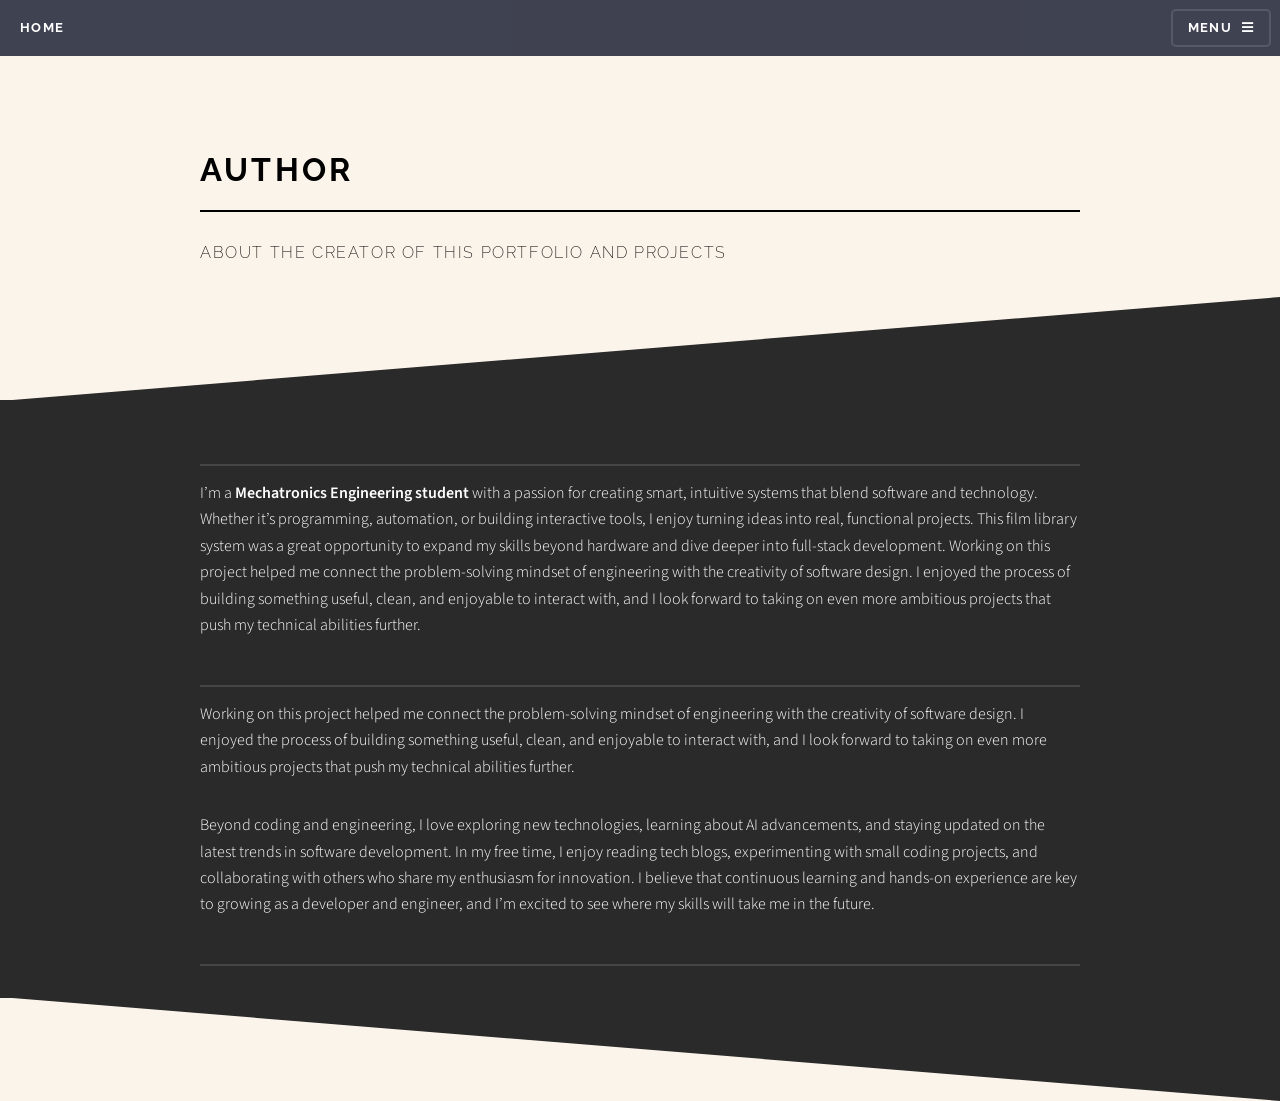
<file: author.html>
<!DOCTYPE HTML>
<!--
	Solid State by HTML5 UP
	html5up.net | @ajlkn
	Free for personal and commercial use under the CCA 3.0 license (html5up.net/license)
-->
<html>
	<head>
		<title>Author</title>
		<meta charset="utf-8" />
		<meta name="viewport" content="width=device-width, initial-scale=1, user-scalable=no" />
		<link rel="stylesheet" href="assets/css/main.css?v=2" />
		<noscript><link rel="stylesheet" href="assets/css/noscript.css" /></noscript>
		<!-- Inline override for author page -->
		<style>
		:root { --site-accent: #00C8FF; }
		/* Buttons and primary elements */
		.button.primary, button.primary,
		input[type="submit"].primary, input[type="reset"].primary, input[type="button"].primary {
			background-color: var(--site-accent) !important;
		}
		.button.primary:hover, button.primary:hover,
		input[type="submit"].primary:hover, input[type="reset"].primary:hover, input[type="button"].primary:hover {
			background-color: #00D4FF !important;
		}
		.button.primary:active, button.primary:active,
		input[type="submit"].primary:active, input[type="reset"].primary:active, input[type="button"].primary:active {
			background-color: #0099CC !important;
		}

		/* Menu and spotlight */
		.wrapper.spotlight { background-color: var(--site-accent) !important; }
		.wrapper.spotlight:before, .wrapper.spotlight:after {
			background-image: url("data:image/svg+xml;charset=utf8,%3Csvg xmlns='http://www.w3.org/2000/svg' width='100' height='100' viewBox='0 0 100 100' preserveAspectRatio='none'%3E%3Cpolygon points='0,100 100,0 100,100' style='fill:%2300C8FF%3B' /%3E%3C/svg%3E") !important;
			box-shadow: inset 0 -1px 0 0 #00C8FF, 0 1px 0 0 #00C8FF !important;
		}

		/* Inputs focus/borders */
		input[type="checkbox"]:focus + label:before,
		input[type="radio"]:focus + label:before { border-color: var(--site-accent) !important; }

		/* Pagination active */
		ul.pagination li > .page.active { background-color: var(--site-accent) !important; }
		/* Force page background to requested cream */
		body { background-color: #FBF4EA !important; background-image: none !important; background-size: auto !important; background-position: center !important; outline: none !important; }
		/* Override wrapper background to dark gray */
		.wrapper {
			background-color: #2A2A2A !important;
		}
		.wrapper:before, .wrapper:after {
			background-image: url("data:image/svg+xml;charset=utf8,%3Csvg xmlns='http://www.w3.org/2000/svg' width='100' height='100' viewBox='0 0 100 100' preserveAspectRatio='none'%3E%3Cpolygon points='0,100 100,0 100,100' style='fill:%232A2A2A%3B' /%3E%3C/svg%3E") !important;
			box-shadow: inset 0 -1px 0 0 #2A2A2A, 0 1px 0 0 #2A2A2A !important;
		}
		/* Override banner and footer backgrounds */
		#banner, #footer {
			background-color: #2A2A2A !important;
			background-image: linear-gradient(to top, rgba(42, 42, 42, 0.8), rgba(42, 42, 42, 0.8)), url("../../images/bg.jpg") !important;
		}
		/* Header inside wrapper should be transparent or match main bg */
		#wrapper > header {
			background-color: transparent !important;
			background-image: none !important;
		}
		/* Make header text black for visibility */
		#wrapper > header .inner h2, #wrapper > header .inner p {
			color: black !important;
		}
		/* Make the line between title and subtitle black */
		#wrapper > header .inner h2 {
			border-color: black !important;
		}
		</style>
	</head>
	<body class="is-preload">

		<!-- Page Wrapper -->
			<div id="page-wrapper">

				<!-- Header -->
					<header id="header">
						<h1><a href="index.html">Home</a></h1>
						<nav>
							<a href="#menu">Menu</a>
						</nav>
					</header>

				<!-- Menu -->
					<nav id="menu">
						<div class="inner">
							<h2>Menu</h2>
							<ul class="links">
								<li><a href="index.html">Home</a></li>
								<li><a href="mario.html">Mini Mario</a></li>
								<li><a href="library.html">Library</a></li>
								<li><a href="author.html">Author</a></li>
							</ul>
							<a href="#" class="close">Close</a>
						</div>
					</nav>

				<!-- Wrapper -->
					<section id="wrapper">
						<header>
							<div class="inner">
								<h2>Author</h2>
								<p>About the creator of this portfolio and projects</p>
							</div>
						</header>

						<!-- Content -->
							<div class="wrapper">
								<div class="inner">

									<h3 class="major"></h3>

									<p>I’m a <b>Mechatronics Engineering student</b> with a passion for creating smart, intuitive systems that blend software and technology. Whether it’s programming, automation, or building interactive tools, I enjoy turning ideas into real, functional projects. This film library system was a great opportunity to expand my skills beyond hardware and dive deeper into full-stack development. Working on this project helped me connect the problem-solving mindset of engineering with the creativity of software design. I enjoyed the process of building something useful, clean, and enjoyable to interact with, and I look forward to taking on even more ambitious projects that push my technical abilities further.</p>
									
									<h3 class="major"></h3>

									<p>Working on this project helped me connect the problem-solving mindset of engineering with the creativity of software design. I enjoyed the process of building something useful, clean, and enjoyable to interact with, and I look forward to taking on even more ambitious projects that push my technical abilities further.</p>

									<p>Beyond coding and engineering, I love exploring new technologies, learning about AI advancements, and staying updated on the latest trends in software development. In my free time, I enjoy reading tech blogs, experimenting with small coding projects, and collaborating with others who share my enthusiasm for innovation. I believe that continuous learning and hands-on experience are key to growing as a developer and engineer, and I’m excited to see where my skills will take me in the future.</p>									
									<h3 class="major"></h3>

								</div>
							</div>

					</section>

			</div>

		<!-- Scripts -->
			<script src="assets/js/jquery.min.js"></script>
			<script src="assets/js/jquery.scrollex.min.js"></script>
			<script src="assets/js/browser.min.js"></script>
			<script src="assets/js/breakpoints.min.js"></script>
			<script src="assets/js/util.js"></script>
			<script src="assets/js/main.js"></script>

	</body>
</html>
</file>
<file: assets/css/noscript.css>
/*
	Solid State by HTML5 UP
	html5up.net | @ajlkn
	Free for personal and commercial use under the CCA 3.0 license (html5up.net/license)
*/

/* Banner */

	body.is-preload #banner .logo {
		-moz-transform: none;
		-webkit-transform: none;
		-ms-transform: none;
		transform: none;
		opacity: 1;
	}

	body.is-preload #banner h2 {
		opacity: 1;
		-moz-transform: none;
		-webkit-transform: none;
		-ms-transform: none;
		transform: none;
		-moz-filter: none;
		-webkit-filter: none;
		-ms-filter: none;
		filter: none;
	}

	body.is-preload #banner p {
		opacity: 01;
		-moz-transform: none;
		-webkit-transform: none;
		-ms-transform: none;
		transform: none;
		-moz-filter: none;
		-webkit-filter: none;
		-ms-filter: none;
		filter: none;
	}
</file>
<file: assets/css/main.css>
@import url(fontawesome-all.min.css);
@import url("https://fonts.googleapis.com/css?family=Raleway:200,700|Source+Sans+Pro:300,600,300italic,600italic");

/*
	Solid State by HTML5 UP
	html5up.net | @ajlkn
	Free for personal and commercial use under the CCA 3.0 license (html5up.net/license)
*/

html, body, div, span, applet, object,
iframe, h1, h2, h3, h4, h5, h6, p, blockquote,
pre, a, abbr, acronym, address, big, cite,
code, del, dfn, em, img, ins, kbd, q, s, samp,
small, strike, strong, sub, sup, tt, var, b,
u, i, center, dl, dt, dd, ol, ul, li, fieldset,
form, label, legend, table, caption, tbody,
tfoot, thead, tr, th, td, article, aside,
canvas, details, embed, figure, figcaption,
footer, header, hgroup, menu, nav, output, ruby,
section, summary, time, mark, audio, video {
	margin: 0;
	padding: 0;
	border: 0;
	font-size: 100%;
	font: inherit;
	vertical-align: baseline;}

article, aside, details, figcaption, figure,
footer, header, hgroup, menu, nav, section {
	display: block;}

body {
	line-height: 1;
}

ol, ul {
	list-style: none;
}

blockquote, q {
	quotes: none;
}

	blockquote:before, blockquote:after, q:before, q:after {
		content: '';
		content: none;
	}

table {
	border-collapse: collapse;
	border-spacing: 0;
}

body {
	-webkit-text-size-adjust: none;
}

mark {
	background-color: transparent;
	color: inherit;
}

input::-moz-focus-inner {
	border: 0;
	padding: 0;
}

input, select, textarea {
	-moz-appearance: none;
	-webkit-appearance: none;
	-ms-appearance: none;
	appearance: none;
}

/* Basic */

	@-ms-viewport {
		width: device-width;
	}

	body {
		-ms-overflow-style: scrollbar;
	}

	@media screen and (max-width: 480px) {

		html, body {
			min-width: 320px;
		}

	}

	html {
		box-sizing: border-box;
	}

	*, *:before, *:after {
		box-sizing: inherit;
	}

		body {
			background-color: #6495ED;
		background-image: none;
		background-size: auto;
		background-attachment: scroll;
		background-position: center;
	}

		body.is-preload *, body.is-preload *:before, body.is-preload *:after {
			-moz-animation: none !important;
			-webkit-animation: none !important;
			-ms-animation: none !important;
			animation: none !important;
			-moz-transition: none !important;
			-webkit-transition: none !important;
			-ms-transition: none !important;
			transition: none !important;
		}

/* Type */

	body, input, select, textarea {
		color: #ffffff;
		font-family: "Source Sans Pro", Helvetica, sans-serif;
		font-size: 16.5pt;
		font-weight: 300;
		line-height: 1.65;
	}

		@media screen and (max-width: 1680px) {

			body, input, select, textarea {
				font-size: 13pt;
			}

		}

		@media screen and (max-width: 1280px) {

			body, input, select, textarea {
				font-size: 12pt;
			}

		}

		@media screen and (max-width: 980px) {

			body, input, select, textarea {
				font-size: 12pt;
			}

		}

		@media screen and (max-width: 736px) {

			body, input, select, textarea {
				font-size: 12pt;
			}

		}

		@media screen and (max-width: 480px) {

			body, input, select, textarea {
				font-size: 12pt;
			}

		}

	a {
		-moz-transition: color 0.2s ease-in-out, border-bottom-color 0.2s ease-in-out;
		-webkit-transition: color 0.2s ease-in-out, border-bottom-color 0.2s ease-in-out;
		-ms-transition: color 0.2s ease-in-out, border-bottom-color 0.2s ease-in-out;
		transition: color 0.2s ease-in-out, border-bottom-color 0.2s ease-in-out;
		border-bottom: dotted 1px rgba(255, 255, 255, 0.35);
		color: #ffffff;
		text-decoration: none;
	}

		a:hover {
			border-bottom-color: transparent;
			color: #ffffff !important;
		}

		a.special:not(.button) {
			text-decoration: none;
			border-bottom: 0;
			display: block;
			font-family: Raleway, Helvetica, sans-serif;
			font-size: 0.8em;
			font-weight: 700;
			letter-spacing: 0.1em;
			margin: 0 0 2em 0;
			text-transform: uppercase;
		}

			a.special:not(.button):before {
				-moz-osx-font-smoothing: grayscale;
				-webkit-font-smoothing: antialiased;
				display: inline-block;
				font-style: normal;
				font-variant: normal;
				text-rendering: auto;
				line-height: 1;
				text-transform: none !important;
				font-family: 'Font Awesome 5 Free';
				font-weight: 900;
			}

			a.special:not(.button):before {
				-moz-transition: background-color 0.2s ease-in-out;
				-webkit-transition: background-color 0.2s ease-in-out;
				-ms-transition: background-color 0.2s ease-in-out;
				transition: background-color 0.2s ease-in-out;
				border-radius: 100%;
				border: solid 2px rgba(255, 255, 255, 0.125);
				content: '\f105';
				display: inline-block;
				font-size: 1.25em;
				height: 2em;
				line-height: 1.75em;
				margin-right: 0.85em;
				text-align: center;
				text-indent: 0.15em;
				vertical-align: middle;
				width: 2em;
			}

			a.special:not(.button):hover:before {
				background-color: rgba(255, 255, 255, 0.025);
			}

			a.special:not(.button):active:before {
				background-color: rgba(255, 255, 255, 0.075);
			}

	strong, b {
		color: #ffffff;
		font-weight: 600;
	}

	em, i {
		font-style: italic;
	}

	p {
		margin: 0 0 2em 0;
	}

	h1, h2, h3, h4, h5, h6 {
		color: #ffffff;
		font-family: Raleway, Helvetica, sans-serif;
		font-weight: 700;
		letter-spacing: 0.1em;
		margin: 0 0 1em 0;
		text-transform: uppercase;
	}

		h1 a, h2 a, h3 a, h4 a, h5 a, h6 a {
			color: inherit;
			text-decoration: none;
			border-bottom: 0;
		}

		h1 span, h2 span, h3 span, h4 span, h5 span, h6 span {
			font-weight: 200;
		}

		h1.major, h2.major, h3.major, h4.major, h5.major, h6.major {
			padding-bottom: 1em;
			border-bottom: solid 2px rgba(255, 255, 255, 0.125);
		}

	h2 {
		font-size: 1.2em;
	}

	h3 {
		font-size: 0.9em;
	}

	h4 {
		font-size: 0.7em;
	}

	h5 {
		font-size: 0.7em;
	}

	h6 {
		font-size: 0.7em;
	}

	@media screen and (max-width: 736px) {

		h2 {
			font-size: 1em;
		}

		h3 {
			font-size: 0.8em;
		}

	}

	sub {
		font-size: 0.8em;
		position: relative;
		top: 0.5em;
	}

	sup {
		font-size: 0.8em;
		position: relative;
		top: -0.5em;
	}

	blockquote {
		border-left: solid 4px rgba(255, 255, 255, 0.125);
		font-style: italic;
		margin: 0 0 2em 0;
		padding: 0.5em 0 0.5em 2em;
	}

	code {
		background: rgba(255, 255, 255, 0.025);
		border-radius: 5px;
		border: solid 2px rgba(255, 255, 255, 0.125);
		font-family: "Courier New", monospace;
		font-size: 0.9em;
		margin: 0 0.25em;
		padding: 0.25em 0.65em;
	}

	pre {
		-webkit-overflow-scrolling: touch;
		font-family: "Courier New", monospace;
		font-size: 0.9em;
		margin: 0 0 2em 0;
	}

		pre code {
			display: block;
			line-height: 1.75em;
			padding: 1em 1.5em;
			overflow-x: auto;
		}

	hr {
		border: 0;
		border-bottom: solid 2px rgba(255, 255, 255, 0.125);
		margin: 2.5em 0;
	}

		hr.major {
			margin: 4em 0;
		}

	.align-left {
		text-align: left;
	}

	.align-center {
		text-align: center;
	}

	.align-right {
		text-align: right;
	}

/* Row */

	.row {
		display: flex;
		flex-wrap: wrap;
		box-sizing: border-box;
		align-items: stretch;
	}

		.row > * {
			box-sizing: border-box;
		}

		.row.gtr-uniform > * > :last-child {
			margin-bottom: 0;
		}

		.row.aln-left {
			justify-content: flex-start;
		}

		.row.aln-center {
			justify-content: center;
		}

		.row.aln-right {
			justify-content: flex-end;
		}

		.row.aln-top {
			align-items: flex-start;
		}

		.row.aln-middle {
			align-items: center;
		}

		.row.aln-bottom {
			align-items: flex-end;
		}

		.row > .imp {
			order: -1;
		}

		.row > .col-1 {
			width: 8.33333%;
		}

		.row > .off-1 {
			margin-left: 8.33333%;
		}

		.row > .col-2 {
			width: 16.66667%;
		}

		.row > .off-2 {
			margin-left: 16.66667%;
		}

		.row > .col-3 {
			width: 25%;
		}

		.row > .off-3 {
			margin-left: 25%;
		}

		.row > .col-4 {
			width: 33.33333%;
		}

		.row > .off-4 {
			margin-left: 33.33333%;
		}

		.row > .col-5 {
			width: 41.66667%;
		}

		.row > .off-5 {
			margin-left: 41.66667%;
		}

		.row > .col-6 {
			width: 50%;
		}

		.row > .off-6 {
			margin-left: 50%;
		}

		.row > .col-7 {
			width: 58.33333%;
		}

		.row > .off-7 {
			margin-left: 58.33333%;
		}

		.row > .col-8 {
			width: 66.66667%;
		}

		.row > .off-8 {
			margin-left: 66.66667%;
		}

		.row > .col-9 {
			width: 75%;
		}

		.row > .off-9 {
			margin-left: 75%;
		}

		.row > .col-10 {
			width: 83.33333%;
		}

		.row > .off-10 {
			margin-left: 83.33333%;
		}

		.row > .col-11 {
			width: 91.66667%;
		}

		.row > .off-11 {
			margin-left: 91.66667%;
		}

		.row > .col-12 {
			width: 100%;
		}

		.row > .off-12 {
			margin-left: 100%;
		}

		.row.gtr-0 {
			margin-top: 0;
			margin-left: 0em;
		}

			.row.gtr-0 > * {
				padding: 0 0 0 0em;
			}

			.row.gtr-0.gtr-uniform {
				margin-top: 0em;
			}

				.row.gtr-0.gtr-uniform > * {
					padding-top: 0em;
				}

		.row.gtr-25 {
			margin-top: 0;
			margin-left: -0.4375em;
		}

			.row.gtr-25 > * {
				padding: 0 0 0 0.4375em;
			}

			.row.gtr-25.gtr-uniform {
				margin-top: -0.4375em;
			}

				.row.gtr-25.gtr-uniform > * {
					padding-top: 0.4375em;
				}

		.row.gtr-50 {
			margin-top: 0;
			margin-left: -0.875em;
		}

			.row.gtr-50 > * {
				padding: 0 0 0 0.875em;
			}

			.row.gtr-50.gtr-uniform {
				margin-top: -0.875em;
			}

				.row.gtr-50.gtr-uniform > * {
					padding-top: 0.875em;
				}

		.row {
			margin-top: 0;
			margin-left: -1.75em;
		}

			.row > * {
				padding: 0 0 0 1.75em;
			}

			.row.gtr-uniform {
				margin-top: -1.75em;
			}

				.row.gtr-uniform > * {
					padding-top: 1.75em;
				}

		.row.gtr-150 {
			margin-top: 0;
			margin-left: -2.625em;
		}

			.row.gtr-150 > * {
				padding: 0 0 0 2.625em;
			}

			.row.gtr-150.gtr-uniform {
				margin-top: -2.625em;
			}

				.row.gtr-150.gtr-uniform > * {
					padding-top: 2.625em;
				}

		.row.gtr-200 {
			margin-top: 0;
			margin-left: -3.5em;
		}

			.row.gtr-200 > * {
				padding: 0 0 0 3.5em;
			}

			.row.gtr-200.gtr-uniform {
				margin-top: -3.5em;
			}

				.row.gtr-200.gtr-uniform > * {
					padding-top: 3.5em;
				}

		@media screen and (max-width: 1680px) {

			.row {
				display: flex;
				flex-wrap: wrap;
				box-sizing: border-box;
				align-items: stretch;
			}

				.row > * {
					box-sizing: border-box;
				}

				.row.gtr-uniform > * > :last-child {
					margin-bottom: 0;
				}

				.row.aln-left {
					justify-content: flex-start;
				}

				.row.aln-center {
					justify-content: center;
				}

				.row.aln-right {
					justify-content: flex-end;
				}

				.row.aln-top {
					align-items: flex-start;
				}

				.row.aln-middle {
					align-items: center;
				}

				.row.aln-bottom {
					align-items: flex-end;
				}

				.row > .imp-xlarge {
					order: -1;
				}

				.row > .col-1-xlarge {
					width: 8.33333%;
				}

				.row > .off-1-xlarge {
					margin-left: 8.33333%;
				}

				.row > .col-2-xlarge {
					width: 16.66667%;
				}

				.row > .off-2-xlarge {
					margin-left: 16.66667%;
				}

				.row > .col-3-xlarge {
					width: 25%;
				}

				.row > .off-3-xlarge {
					margin-left: 25%;
				}

				.row > .col-4-xlarge {
					width: 33.33333%;
				}

				.row > .off-4-xlarge {
					margin-left: 33.33333%;
				}

				.row > .col-5-xlarge {
					width: 41.66667%;
				}

				.row > .off-5-xlarge {
					margin-left: 41.66667%;
				}

				.row > .col-6-xlarge {
					width: 50%;
				}

				.row > .off-6-xlarge {
					margin-left: 50%;
				}

				.row > .col-7-xlarge {
					width: 58.33333%;
				}

				.row > .off-7-xlarge {
					margin-left: 58.33333%;
				}

				.row > .col-8-xlarge {
					width: 66.66667%;
				}

				.row > .off-8-xlarge {
					margin-left: 66.66667%;
				}

				.row > .col-9-xlarge {
					width: 75%;
				}

				.row > .off-9-xlarge {
					margin-left: 75%;
				}

				.row > .col-10-xlarge {
					width: 83.33333%;
				}

				.row > .off-10-xlarge {
					margin-left: 83.33333%;
				}

				.row > .col-11-xlarge {
					width: 91.66667%;
				}

				.row > .off-11-xlarge {
					margin-left: 91.66667%;
				}

				.row > .col-12-xlarge {
					width: 100%;
				}

				.row > .off-12-xlarge {
					margin-left: 100%;
				}

				.row.gtr-0 {
					margin-top: 0;
					margin-left: 0em;
				}

					.row.gtr-0 > * {
						padding: 0 0 0 0em;
					}

					.row.gtr-0.gtr-uniform {
						margin-top: 0em;
					}

						.row.gtr-0.gtr-uniform > * {
							padding-top: 0em;
						}

				.row.gtr-25 {
					margin-top: 0;
					margin-left: -0.4375em;
				}

					.row.gtr-25 > * {
						padding: 0 0 0 0.4375em;
					}

					.row.gtr-25.gtr-uniform {
						margin-top: -0.4375em;
					}

						.row.gtr-25.gtr-uniform > * {
							padding-top: 0.4375em;
						}

				.row.gtr-50 {
					margin-top: 0;
					margin-left: -0.875em;
				}

					.row.gtr-50 > * {
						padding: 0 0 0 0.875em;
					}

					.row.gtr-50.gtr-uniform {
						margin-top: -0.875em;
					}

						.row.gtr-50.gtr-uniform > * {
							padding-top: 0.875em;
						}

				.row {
					margin-top: 0;
					margin-left: -1.75em;
				}

					.row > * {
						padding: 0 0 0 1.75em;
					}

					.row.gtr-uniform {
						margin-top: -1.75em;
					}

						.row.gtr-uniform > * {
							padding-top: 1.75em;
						}

				.row.gtr-150 {
					margin-top: 0;
					margin-left: -2.625em;
				}

					.row.gtr-150 > * {
						padding: 0 0 0 2.625em;
					}

					.row.gtr-150.gtr-uniform {
						margin-top: -2.625em;
					}

						.row.gtr-150.gtr-uniform > * {
							padding-top: 2.625em;
						}

				.row.gtr-200 {
					margin-top: 0;
					margin-left: -3.5em;
				}

					.row.gtr-200 > * {
						padding: 0 0 0 3.5em;
					}

					.row.gtr-200.gtr-uniform {
						margin-top: -3.5em;
					}

						.row.gtr-200.gtr-uniform > * {
							padding-top: 3.5em;
						}

		}

		@media screen and (max-width: 1280px) {

			.row {
				display: flex;
				flex-wrap: wrap;
				box-sizing: border-box;
				align-items: stretch;
			}

				.row > * {
					box-sizing: border-box;
				}

				.row.gtr-uniform > * > :last-child {
					margin-bottom: 0;
				}

				.row.aln-left {
					justify-content: flex-start;
				}

				.row.aln-center {
					justify-content: center;
				}

				.row.aln-right {
					justify-content: flex-end;
				}

				.row.aln-top {
					align-items: flex-start;
				}

				.row.aln-middle {
					align-items: center;
				}

				.row.aln-bottom {
					align-items: flex-end;
				}

				.row > .imp-large {
					order: -1;
				}

				.row > .col-1-large {
					width: 8.33333%;
				}

				.row > .off-1-large {
					margin-left: 8.33333%;
				}

				.row > .col-2-large {
					width: 16.66667%;
				}

				.row > .off-2-large {
					margin-left: 16.66667%;
				}

				.row > .col-3-large {
					width: 25%;
				}

				.row > .off-3-large {
					margin-left: 25%;
				}

				.row > .col-4-large {
					width: 33.33333%;
				}

				.row > .off-4-large {
					margin-left: 33.33333%;
				}

				.row > .col-5-large {
					width: 41.66667%;
				}

				.row > .off-5-large {
					margin-left: 41.66667%;
				}

				.row > .col-6-large {
					width: 50%;
				}

				.row > .off-6-large {
					margin-left: 50%;
				}

				.row > .col-7-large {
					width: 58.33333%;
				}

				.row > .off-7-large {
					margin-left: 58.33333%;
				}

				.row > .col-8-large {
					width: 66.66667%;
				}

				.row > .off-8-large {
					margin-left: 66.66667%;
				}

				.row > .col-9-large {
					width: 75%;
				}

				.row > .off-9-large {
					margin-left: 75%;
				}

				.row > .col-10-large {
					width: 83.33333%;
				}

				.row > .off-10-large {
					margin-left: 83.33333%;
				}

				.row > .col-11-large {
					width: 91.66667%;
				}

				.row > .off-11-large {
					margin-left: 91.66667%;
				}

				.row > .col-12-large {
					width: 100%;
				}

				.row > .off-12-large {
					margin-left: 100%;
				}

				.row.gtr-0 {
					margin-top: 0;
					margin-left: 0em;
				}

					.row.gtr-0 > * {
						padding: 0 0 0 0em;
					}

					.row.gtr-0.gtr-uniform {
						margin-top: 0em;
					}

						.row.gtr-0.gtr-uniform > * {
							padding-top: 0em;
						}

				.row.gtr-25 {
					margin-top: 0;
					margin-left: -0.4375em;
				}

					.row.gtr-25 > * {
						padding: 0 0 0 0.4375em;
					}

					.row.gtr-25.gtr-uniform {
						margin-top: -0.4375em;
					}

						.row.gtr-25.gtr-uniform > * {
							padding-top: 0.4375em;
						}

				.row.gtr-50 {
					margin-top: 0;
					margin-left: -0.875em;
				}

					.row.gtr-50 > * {
						padding: 0 0 0 0.875em;
					}

					.row.gtr-50.gtr-uniform {
						margin-top: -0.875em;
					}

						.row.gtr-50.gtr-uniform > * {
							padding-top: 0.875em;
						}

				.row {
					margin-top: 0;
					margin-left: -1.75em;
				}

					.row > * {
						padding: 0 0 0 1.75em;
					}

					.row.gtr-uniform {
						margin-top: -1.75em;
					}

						.row.gtr-uniform > * {
							padding-top: 1.75em;
						}

				.row.gtr-150 {
					margin-top: 0;
					margin-left: -2.625em;
				}

					.row.gtr-150 > * {
						padding: 0 0 0 2.625em;
					}

					.row.gtr-150.gtr-uniform {
						margin-top: -2.625em;
					}

						.row.gtr-150.gtr-uniform > * {
							padding-top: 2.625em;
						}

				.row.gtr-200 {
					margin-top: 0;
					margin-left: -3.5em;
				}

					.row.gtr-200 > * {
						padding: 0 0 0 3.5em;
					}

					.row.gtr-200.gtr-uniform {
						margin-top: -3.5em;
					}

						.row.gtr-200.gtr-uniform > * {
							padding-top: 3.5em;
						}

		}

		@media screen and (max-width: 980px) {

			.row {
				display: flex;
				flex-wrap: wrap;
				box-sizing: border-box;
				align-items: stretch;
			}

				.row > * {
					box-sizing: border-box;
				}

				.row.gtr-uniform > * > :last-child {
					margin-bottom: 0;
				}

				.row.aln-left {
					justify-content: flex-start;
				}

				.row.aln-center {
					justify-content: center;
				}

				.row.aln-right {
					justify-content: flex-end;
				}

				.row.aln-top {
					align-items: flex-start;
				}

				.row.aln-middle {
					align-items: center;
				}

				.row.aln-bottom {
					align-items: flex-end;
				}

				.row > .imp-medium {
					order: -1;
				}

				.row > .col-1-medium {
					width: 8.33333%;
				}

				.row > .off-1-medium {
					margin-left: 8.33333%;
				}

				.row > .col-2-medium {
					width: 16.66667%;
				}

				.row > .off-2-medium {
					margin-left: 16.66667%;
				}

				.row > .col-3-medium {
					width: 25%;
				}

				.row > .off-3-medium {
					margin-left: 25%;
				}

				.row > .col-4-medium {
					width: 33.33333%;
				}

				.row > .off-4-medium {
					margin-left: 33.33333%;
				}

				.row > .col-5-medium {
					width: 41.66667%;
				}

				.row > .off-5-medium {
					margin-left: 41.66667%;
				}

				.row > .col-6-medium {
					width: 50%;
				}

				.row > .off-6-medium {
					margin-left: 50%;
				}

				.row > .col-7-medium {
					width: 58.33333%;
				}

				.row > .off-7-medium {
					margin-left: 58.33333%;
				}

				.row > .col-8-medium {
					width: 66.66667%;
				}

				.row > .off-8-medium {
					margin-left: 66.66667%;
				}

				.row > .col-9-medium {
					width: 75%;
				}

				.row > .off-9-medium {
					margin-left: 75%;
				}

				.row > .col-10-medium {
					width: 83.33333%;
				}

				.row > .off-10-medium {
					margin-left: 83.33333%;
				}

				.row > .col-11-medium {
					width: 91.66667%;
				}

				.row > .off-11-medium {
					margin-left: 91.66667%;
				}

				.row > .col-12-medium {
					width: 100%;
				}

				.row > .off-12-medium {
					margin-left: 100%;
				}

				.row.gtr-0 {
					margin-top: 0;
					margin-left: 0em;
				}

					.row.gtr-0 > * {
						padding: 0 0 0 0em;
					}

					.row.gtr-0.gtr-uniform {
						margin-top: 0em;
					}

						.row.gtr-0.gtr-uniform > * {
							padding-top: 0em;
						}

				.row.gtr-25 {
					margin-top: 0;
					margin-left: -0.4375em;
				}

					.row.gtr-25 > * {
						padding: 0 0 0 0.4375em;
					}

					.row.gtr-25.gtr-uniform {
						margin-top: -0.4375em;
					}

						.row.gtr-25.gtr-uniform > * {
							padding-top: 0.4375em;
						}

				.row.gtr-50 {
					margin-top: 0;
					margin-left: -0.875em;
				}

					.row.gtr-50 > * {
						padding: 0 0 0 0.875em;
					}

					.row.gtr-50.gtr-uniform {
						margin-top: -0.875em;
					}

						.row.gtr-50.gtr-uniform > * {
							padding-top: 0.875em;
						}

				.row {
					margin-top: 0;
					margin-left: -1.75em;
				}

					.row > * {
						padding: 0 0 0 1.75em;
					}

					.row.gtr-uniform {
						margin-top: -1.75em;
					}

						.row.gtr-uniform > * {
							padding-top: 1.75em;
						}

				.row.gtr-150 {
					margin-top: 0;
					margin-left: -2.625em;
				}

					.row.gtr-150 > * {
						padding: 0 0 0 2.625em;
					}

					.row.gtr-150.gtr-uniform {
						margin-top: -2.625em;
					}

						.row.gtr-150.gtr-uniform > * {
							padding-top: 2.625em;
						}

				.row.gtr-200 {
					margin-top: 0;
					margin-left: -3.5em;
				}

					.row.gtr-200 > * {
						padding: 0 0 0 3.5em;
					}

					.row.gtr-200.gtr-uniform {
						margin-top: -3.5em;
					}

						.row.gtr-200.gtr-uniform > * {
							padding-top: 3.5em;
						}

		}

		@media screen and (max-width: 736px) {

			.row {
				display: flex;
				flex-wrap: wrap;
				box-sizing: border-box;
				align-items: stretch;
			}

				.row > * {
					box-sizing: border-box;
				}

				.row.gtr-uniform > * > :last-child {
					margin-bottom: 0;
				}

				.row.aln-left {
					justify-content: flex-start;
				}

				.row.aln-center {
					justify-content: center;
				}

				.row.aln-right {
					justify-content: flex-end;
				}

				.row.aln-top {
					align-items: flex-start;
				}

				.row.aln-middle {
					align-items: center;
				}

				.row.aln-bottom {
					align-items: flex-end;
				}

				.row > .imp-small {
					order: -1;
				}

				.row > .col-1-small {
					width: 8.33333%;
				}

				.row > .off-1-small {
					margin-left: 8.33333%;
				}

				.row > .col-2-small {
					width: 16.66667%;
				}

				.row > .off-2-small {
					margin-left: 16.66667%;
				}

				.row > .col-3-small {
					width: 25%;
				}

				.row > .off-3-small {
					margin-left: 25%;
				}

				.row > .col-4-small {
					width: 33.33333%;
				}

				.row > .off-4-small {
					margin-left: 33.33333%;
				}

				.row > .col-5-small {
					width: 41.66667%;
				}

				.row > .off-5-small {
					margin-left: 41.66667%;
				}

				.row > .col-6-small {
					width: 50%;
				}

				.row > .off-6-small {
					margin-left: 50%;
				}

				.row > .col-7-small {
					width: 58.33333%;
				}

				.row > .off-7-small {
					margin-left: 58.33333%;
				}

				.row > .col-8-small {
					width: 66.66667%;
				}

				.row > .off-8-small {
					margin-left: 66.66667%;
				}

				.row > .col-9-small {
					width: 75%;
				}

				.row > .off-9-small {
					margin-left: 75%;
				}

				.row > .col-10-small {
					width: 83.33333%;
				}

				.row > .off-10-small {
					margin-left: 83.33333%;
				}

				.row > .col-11-small {
					width: 91.66667%;
				}

				.row > .off-11-small {
					margin-left: 91.66667%;
				}

				.row > .col-12-small {
					width: 100%;
				}

				.row > .off-12-small {
					margin-left: 100%;
				}

				.row.gtr-0 {
					margin-top: 0;
					margin-left: 0em;
				}

					.row.gtr-0 > * {
						padding: 0 0 0 0em;
					}

					.row.gtr-0.gtr-uniform {
						margin-top: 0em;
					}

						.row.gtr-0.gtr-uniform > * {
							padding-top: 0em;
						}

				.row.gtr-25 {
					margin-top: 0;
					margin-left: -0.3125em;
				}

					.row.gtr-25 > * {
						padding: 0 0 0 0.3125em;
					}

					.row.gtr-25.gtr-uniform {
						margin-top: -0.3125em;
					}

						.row.gtr-25.gtr-uniform > * {
							padding-top: 0.3125em;
						}

				.row.gtr-50 {
					margin-top: 0;
					margin-left: -0.625em;
				}

					.row.gtr-50 > * {
						padding: 0 0 0 0.625em;
					}

					.row.gtr-50.gtr-uniform {
						margin-top: -0.625em;
					}

						.row.gtr-50.gtr-uniform > * {
							padding-top: 0.625em;
						}

				.row {
					margin-top: 0;
					margin-left: -1.25em;
				}

					.row > * {
						padding: 0 0 0 1.25em;
					}

					.row.gtr-uniform {
						margin-top: -1.25em;
					}

						.row.gtr-uniform > * {
							padding-top: 1.25em;
						}

				.row.gtr-150 {
					margin-top: 0;
					margin-left: -1.875em;
				}

					.row.gtr-150 > * {
						padding: 0 0 0 1.875em;
					}

					.row.gtr-150.gtr-uniform {
						margin-top: -1.875em;
					}

						.row.gtr-150.gtr-uniform > * {
							padding-top: 1.875em;
						}

				.row.gtr-200 {
					margin-top: 0;
					margin-left: -2.5em;
				}

					.row.gtr-200 > * {
						padding: 0 0 0 2.5em;
					}

					.row.gtr-200.gtr-uniform {
						margin-top: -2.5em;
					}

						.row.gtr-200.gtr-uniform > * {
							padding-top: 2.5em;
						}

		}

		@media screen and (max-width: 480px) {

			.row {
				display: flex;
				flex-wrap: wrap;
				box-sizing: border-box;
				align-items: stretch;
			}

				.row > * {
					box-sizing: border-box;
				}

				.row.gtr-uniform > * > :last-child {
					margin-bottom: 0;
				}

				.row.aln-left {
					justify-content: flex-start;
				}

				.row.aln-center {
					justify-content: center;
				}

				.row.aln-right {
					justify-content: flex-end;
				}

				.row.aln-top {
					align-items: flex-start;
				}

				.row.aln-middle {
					align-items: center;
				}

				.row.aln-bottom {
					align-items: flex-end;
				}

				.row > .imp-xsmall {
					order: -1;
				}

				.row > .col-1-xsmall {
					width: 8.33333%;
				}

				.row > .off-1-xsmall {
					margin-left: 8.33333%;
				}

				.row > .col-2-xsmall {
					width: 16.66667%;
				}

				.row > .off-2-xsmall {
					margin-left: 16.66667%;
				}

				.row > .col-3-xsmall {
					width: 25%;
				}

				.row > .off-3-xsmall {
					margin-left: 25%;
				}

				.row > .col-4-xsmall {
					width: 33.33333%;
				}

				.row > .off-4-xsmall {
					margin-left: 33.33333%;
				}

				.row > .col-5-xsmall {
					width: 41.66667%;
				}

				.row > .off-5-xsmall {
					margin-left: 41.66667%;
				}

				.row > .col-6-xsmall {
					width: 50%;
				}

				.row > .off-6-xsmall {
					margin-left: 50%;
				}

				.row > .col-7-xsmall {
					width: 58.33333%;
				}

				.row > .off-7-xsmall {
					margin-left: 58.33333%;
				}

				.row > .col-8-xsmall {
					width: 66.66667%;
				}

				.row > .off-8-xsmall {
					margin-left: 66.66667%;
				}

				.row > .col-9-xsmall {
					width: 75%;
				}

				.row > .off-9-xsmall {
					margin-left: 75%;
				}

				.row > .col-10-xsmall {
					width: 83.33333%;
				}

				.row > .off-10-xsmall {
					margin-left: 83.33333%;
				}

				.row > .col-11-xsmall {
					width: 91.66667%;
				}

				.row > .off-11-xsmall {
					margin-left: 91.66667%;
				}

				.row > .col-12-xsmall {
					width: 100%;
				}

				.row > .off-12-xsmall {
					margin-left: 100%;
				}

				.row.gtr-0 {
					margin-top: 0;
					margin-left: 0em;
				}

					.row.gtr-0 > * {
						padding: 0 0 0 0em;
					}

					.row.gtr-0.gtr-uniform {
						margin-top: 0em;
					}

						.row.gtr-0.gtr-uniform > * {
							padding-top: 0em;
						}

				.row.gtr-25 {
					margin-top: 0;
					margin-left: -0.3125em;
				}

					.row.gtr-25 > * {
						padding: 0 0 0 0.3125em;
					}

					.row.gtr-25.gtr-uniform {
						margin-top: -0.3125em;
					}

						.row.gtr-25.gtr-uniform > * {
							padding-top: 0.3125em;
						}

				.row.gtr-50 {
					margin-top: 0;
					margin-left: -0.625em;
				}

					.row.gtr-50 > * {
						padding: 0 0 0 0.625em;
					}

					.row.gtr-50.gtr-uniform {
						margin-top: -0.625em;
					}

						.row.gtr-50.gtr-uniform > * {
							padding-top: 0.625em;
						}

				.row {
					margin-top: 0;
					margin-left: -1.25em;
				}

					.row > * {
						padding: 0 0 0 1.25em;
					}

					.row.gtr-uniform {
						margin-top: -1.25em;
					}

						.row.gtr-uniform > * {
							padding-top: 1.25em;
						}

				.row.gtr-150 {
					margin-top: 0;
					margin-left: -1.875em;
				}

					.row.gtr-150 > * {
						padding: 0 0 0 1.875em;
					}

					.row.gtr-150.gtr-uniform {
						margin-top: -1.875em;
					}

						.row.gtr-150.gtr-uniform > * {
							padding-top: 1.875em;
						}

				.row.gtr-200 {
					margin-top: 0;
					margin-left: -2.5em;
				}

					.row.gtr-200 > * {
						padding: 0 0 0 2.5em;
					}

					.row.gtr-200.gtr-uniform {
						margin-top: -2.5em;
					}

						.row.gtr-200.gtr-uniform > * {
							padding-top: 2.5em;
						}

		}

		@media screen and (max-width: 360px) {

			.row {
				display: flex;
				flex-wrap: wrap;
				box-sizing: border-box;
				align-items: stretch;
			}

				.row > * {
					box-sizing: border-box;
				}

				.row.gtr-uniform > * > :last-child {
					margin-bottom: 0;
				}

				.row.aln-left {
					justify-content: flex-start;
				}

				.row.aln-center {
					justify-content: center;
				}

				.row.aln-right {
					justify-content: flex-end;
				}

				.row.aln-top {
					align-items: flex-start;
				}

				.row.aln-middle {
					align-items: center;
				}

				.row.aln-bottom {
					align-items: flex-end;
				}

				.row > .imp-xxsmall {
					order: -1;
				}

				.row > .col-1-xxsmall {
					width: 8.33333%;
				}

				.row > .off-1-xxsmall {
					margin-left: 8.33333%;
				}

				.row > .col-2-xxsmall {
					width: 16.66667%;
				}

				.row > .off-2-xxsmall {
					margin-left: 16.66667%;
				}

				.row > .col-3-xxsmall {
					width: 25%;
				}

				.row > .off-3-xxsmall {
					margin-left: 25%;
				}

				.row > .col-4-xxsmall {
					width: 33.33333%;
				}

				.row > .off-4-xxsmall {
					margin-left: 33.33333%;
				}

				.row > .col-5-xxsmall {
					width: 41.66667%;
				}

				.row > .off-5-xxsmall {
					margin-left: 41.66667%;
				}

				.row > .col-6-xxsmall {
					width: 50%;
				}

				.row > .off-6-xxsmall {
					margin-left: 50%;
				}

				.row > .col-7-xxsmall {
					width: 58.33333%;
				}

				.row > .off-7-xxsmall {
					margin-left: 58.33333%;
				}

				.row > .col-8-xxsmall {
					width: 66.66667%;
				}

				.row > .off-8-xxsmall {
					margin-left: 66.66667%;
				}

				.row > .col-9-xxsmall {
					width: 75%;
				}

				.row > .off-9-xxsmall {
					margin-left: 75%;
				}

				.row > .col-10-xxsmall {
					width: 83.33333%;
				}

				.row > .off-10-xxsmall {
					margin-left: 83.33333%;
				}

				.row > .col-11-xxsmall {
					width: 91.66667%;
				}

				.row > .off-11-xxsmall {
					margin-left: 91.66667%;
				}

				.row > .col-12-xxsmall {
					width: 100%;
				}

				.row > .off-12-xxsmall {
					margin-left: 100%;
				}

				.row.gtr-0 {
					margin-top: 0;
					margin-left: 0em;
				}

					.row.gtr-0 > * {
						padding: 0 0 0 0em;
					}

					.row.gtr-0.gtr-uniform {
						margin-top: 0em;
					}

						.row.gtr-0.gtr-uniform > * {
							padding-top: 0em;
						}

				.row.gtr-25 {
					margin-top: 0;
					margin-left: -0.3125em;
				}

					.row.gtr-25 > * {
						padding: 0 0 0 0.3125em;
					}

					.row.gtr-25.gtr-uniform {
						margin-top: -0.3125em;
					}

						.row.gtr-25.gtr-uniform > * {
							padding-top: 0.3125em;
						}

				.row.gtr-50 {
					margin-top: 0;
					margin-left: -0.625em;
				}

					.row.gtr-50 > * {
						padding: 0 0 0 0.625em;
					}

					.row.gtr-50.gtr-uniform {
						margin-top: -0.625em;
					}

						.row.gtr-50.gtr-uniform > * {
							padding-top: 0.625em;
						}

				.row {
					margin-top: 0;
					margin-left: -1.25em;
				}

					.row > * {
						padding: 0 0 0 1.25em;
					}

					.row.gtr-uniform {
						margin-top: -1.25em;
					}

						.row.gtr-uniform > * {
							padding-top: 1.25em;
						}

				.row.gtr-150 {
					margin-top: 0;
					margin-left: -1.875em;
				}

					.row.gtr-150 > * {
						padding: 0 0 0 1.875em;
					}

					.row.gtr-150.gtr-uniform {
						margin-top: -1.875em;
					}

						.row.gtr-150.gtr-uniform > * {
							padding-top: 1.875em;
						}

				.row.gtr-200 {
					margin-top: 0;
					margin-left: -2.5em;
				}

					.row.gtr-200 > * {
						padding: 0 0 0 2.5em;
					}

					.row.gtr-200.gtr-uniform {
						margin-top: -2.5em;
					}

						.row.gtr-200.gtr-uniform > * {
							padding-top: 2.5em;
						}

		}

/* Section/Article */

	section.special, article.special {
		text-align: center;
	}

/* Form */

	form {
		margin: 0 0 2em 0;
	}

		form > :last-child {
			margin-bottom: 0;
		}

		form > .fields {
			display: -moz-flex;
			display: -webkit-flex;
			display: -ms-flex;
			display: flex;
			-moz-flex-wrap: wrap;
			-webkit-flex-wrap: wrap;
			-ms-flex-wrap: wrap;
			flex-wrap: wrap;
			width: calc(100% + 3em);
			margin: -1.5em 0 2em -1.5em;
		}

			form > .fields > .field {
				-moz-flex-grow: 0;
				-webkit-flex-grow: 0;
				-ms-flex-grow: 0;
				flex-grow: 0;
				-moz-flex-shrink: 0;
				-webkit-flex-shrink: 0;
				-ms-flex-shrink: 0;
				flex-shrink: 0;
				padding: 1.5em 0 0 1.5em;
				width: calc(100% - 1.5em);
			}

				form > .fields > .field.half {
					width: calc(50% - 0.75em);
				}

				form > .fields > .field.third {
					width: calc(100%/3 - 0.5em);
				}

				form > .fields > .field.quarter {
					width: calc(25% - 0.375em);
				}

		@media screen and (max-width: 480px) {

			form > .fields {
				width: calc(100% + 3em);
				margin: -1.5em 0 2em -1.5em;
			}

				form > .fields > .field {
					padding: 1.5em 0 0 1.5em;
					width: calc(100% - 1.5em);
				}

					form > .fields > .field.half {
						width: calc(100% - 1.5em);
					}

					form > .fields > .field.third {
						width: calc(100% - 1.5em);
					}

					form > .fields > .field.quarter {
						width: calc(100% - 1.5em);
					}

		}

	label {
		color: #ffffff;
		display: block;
		font-family: Raleway, Helvetica, sans-serif;
		font-size: 0.8em;
		font-weight: 700;
		letter-spacing: 0.1em;
		margin: 0 0 0.7em 0;
		text-transform: uppercase;
	}

	input[type="text"],
	input[type="password"],
	input[type="email"],
	input[type="tel"],
	select,
	textarea {
		-moz-appearance: none;
		-webkit-appearance: none;
		-ms-appearance: none;
		appearance: none;
		background: rgba(255, 255, 255, 0.025);
		border-radius: 5px;
		border: none;
		border: solid 2px rgba(255, 255, 255, 0.125);
		color: inherit;
		display: block;
		outline: 0;
		padding: 0 1em;
		text-decoration: none;
		width: 100%;
	}

		input[type="text"]:invalid,
		input[type="password"]:invalid,
		input[type="email"]:invalid,
		input[type="tel"]:invalid,
		select:invalid,
		textarea:invalid {
			box-shadow: none;
		}

		input[type="text"]:focus,
		input[type="password"]:focus,
		input[type="email"]:focus,
		input[type="tel"]:focus,
		select:focus,
		textarea:focus {
			border-color: #5b6ba6;
		}

	select {
		background-image: url("data:image/svg+xml;charset=utf8,%3Csvg xmlns='http://www.w3.org/2000/svg' width='40' height='40' preserveAspectRatio='none' viewBox='0 0 40 40'%3E%3Cpath d='M9.4,12.3l10.4,10.4l10.4-10.4c0.2-0.2,0.5-0.4,0.9-0.4c0.3,0,0.6,0.1,0.9,0.4l3.3,3.3c0.2,0.2,0.4,0.5,0.4,0.9 c0,0.4-0.1,0.6-0.4,0.9L20.7,31.9c-0.2,0.2-0.5,0.4-0.9,0.4c-0.3,0-0.6-0.1-0.9-0.4L4.3,17.3c-0.2-0.2-0.4-0.5-0.4-0.9 c0-0.4,0.1-0.6,0.4-0.9l3.3-3.3c0.2-0.2,0.5-0.4,0.9-0.4S9.1,12.1,9.4,12.3z' fill='rgba(255, 255, 255, 0.125)' /%3E%3C/svg%3E");
		background-size: 1.25rem;
		background-repeat: no-repeat;
		background-position: calc(100% - 1rem) center;
		height: 2.75em;
		padding-right: 2.75em;
		text-overflow: ellipsis;
	}

		select option {
			color: #ffffff;
			background: #2e3141;
		}

		select:focus::-ms-value {
			background-color: transparent;
		}

		select::-ms-expand {
			display: none;
		}

	input[type="text"],
	input[type="password"],
	input[type="email"],
	select {
		height: 2.75em;
	}

	textarea {
		padding: 0.75em 1em;
	}

	input[type="checkbox"],
	input[type="radio"] {
		-moz-appearance: none;
		-webkit-appearance: none;
		-ms-appearance: none;
		appearance: none;
		display: block;
		float: left;
		margin-right: -2em;
		opacity: 0;
		width: 1em;
		z-index: -1;
	}

		input[type="checkbox"] + label,
		input[type="radio"] + label {
			text-decoration: none;
			color: #ffffff;
			cursor: pointer;
			display: inline-block;
			font-size: 1em;
			font-family: "Source Sans Pro", Helvetica, sans-serif;
			text-transform: none;
			letter-spacing: 0;
			font-weight: 300;
			padding-left: 2.4em;
			padding-right: 0.75em;
			position: relative;
		}

			input[type="checkbox"] + label:before,
			input[type="radio"] + label:before {
				-moz-osx-font-smoothing: grayscale;
				-webkit-font-smoothing: antialiased;
				display: inline-block;
				font-style: normal;
				font-variant: normal;
				text-rendering: auto;
				line-height: 1;
				text-transform: none !important;
				font-family: 'Font Awesome 5 Free';
				font-weight: 900;
			}

			input[type="checkbox"] + label:before,
			input[type="radio"] + label:before {
				background: rgba(255, 255, 255, 0.025);
				border-radius: 5px;
				border: solid 2px rgba(255, 255, 255, 0.125);
				content: '';
				display: inline-block;
				font-size: 0.8em;
				height: 2.0625em;
				left: 0;
				line-height: 2.0625em;
				position: absolute;
				text-align: center;
				top: 0;
				width: 2.0625em;
			}

		input[type="checkbox"]:checked + label:before,
		input[type="radio"]:checked + label:before {
			background: #ffffff;
			border-color: #ffffff;
			content: '\f00c';
			color: #2e3141;
		}

		input[type="checkbox"]:focus + label:before,
		input[type="radio"]:focus + label:before {
			border-color: #00C8FF;
		}

	input[type="checkbox"] + label:before {
		border-radius: 5px;
	}

	input[type="radio"] + label:before {
		border-radius: 100%;
	}

	::-webkit-input-placeholder {
		color: rgba(255, 255, 255, 0.35) !important;
		opacity: 1.0;
	}

	:-moz-placeholder {
		color: rgba(255, 255, 255, 0.35) !important;
		opacity: 1.0;
	}

	::-moz-placeholder {
		color: rgba(255, 255, 255, 0.35) !important;
		opacity: 1.0;
	}

	:-ms-input-placeholder {
		color: rgba(255, 255, 255, 0.35) !important;
		opacity: 1.0;
	}

/* Box */

	.box {
		border-radius: 5px;
		border: solid 2px rgba(255, 255, 255, 0.125);
		margin-bottom: 2em;
		padding: 1.5em;
	}

		.box > :last-child,
		.box > :last-child > :last-child,
		.box > :last-child > :last-child > :last-child {
			margin-bottom: 0;
		}

		.box.alt {
			border: 0;
			border-radius: 0;
			padding: 0;
		}

/* Icon */

	.icon {
		text-decoration: none;
		border-bottom: none;
		position: relative;
	}

		.icon:before {
			-moz-osx-font-smoothing: grayscale;
			-webkit-font-smoothing: antialiased;
			display: inline-block;
			font-style: normal;
			font-variant: normal;
			text-rendering: auto;
			line-height: 1;
			text-transform: none !important;
			font-family: 'Font Awesome 5 Free';
			font-weight: 400;
		}

		.icon > .label {
			display: none;
		}

		.icon:before {
			line-height: inherit;
		}

		.icon.solid:before {
			font-weight: 900;
		}

		.icon.brands:before {
			font-family: 'Font Awesome 5 Brands';
		}

/* Image */

	.image {
		border-radius: 5px;
		border: 0;
		display: inline-block;
		position: relative;
	}

		.image img {
			border-radius: 5px;
			display: block;
		}

		.image.left, .image.right {
			max-width: 40%;
		}

			.image.left img, .image.right img {
				width: 100%;
			}

		.image.left {
			float: left;
			padding: 0 1.5em 1em 0;
			top: 0.25em;
		}

		.image.right {
			float: right;
			padding: 0 0 1em 1.5em;
			top: 0.25em;
		}

		.image.fit {
			display: block;
			margin: 0 0 2em 0;
			width: 100%;
		}

			.image.fit img {
				width: 100%;
			}

		.image.main {
			display: block;
			margin: 0 0 3em 0;
			width: 100%;
		}

			.image.main img {
				width: 100%;
			}

/* List */

	ol {
		list-style: decimal;
		margin: 0 0 2em 0;
		padding-left: 1.25em;
	}

		ol li {
			padding-left: 0.25em;
		}

	ul {
		list-style: disc;
		margin: 0 0 2em 0;
		padding-left: 1em;
	}

		ul li {
			padding-left: 0.5em;
		}

		ul.alt {
			list-style: none;
			padding-left: 0;
		}

			ul.alt li {
				border-top: solid 1px rgba(255, 255, 255, 0.125);
				padding: 0.5em 0;
			}

				ul.alt li:first-child {
					border-top: 0;
					padding-top: 0;
				}

	dl {
		margin: 0 0 2em 0;
	}

		dl dt {
			display: block;
			font-weight: 600;
			margin: 0 0 1em 0;
		}

		dl dd {
			margin-left: 2em;
		}

/* Actions */

	ul.actions {
		display: -moz-flex;
		display: -webkit-flex;
		display: -ms-flex;
		display: flex;
		cursor: default;
		list-style: none;
		margin-left: -1em;
		padding-left: 0;
	}

		ul.actions li {
			padding: 0 0 0 1em;
			vertical-align: middle;
		}

		ul.actions.special {
			-moz-justify-content: center;
			-webkit-justify-content: center;
			-ms-justify-content: center;
			justify-content: center;
			width: 100%;
			margin-left: 0;
		}

			ul.actions.special li:first-child {
				padding-left: 0;
			}

		ul.actions.stacked {
			-moz-flex-direction: column;
			-webkit-flex-direction: column;
			-ms-flex-direction: column;
			flex-direction: column;
			margin-left: 0;
		}

			ul.actions.stacked li {
				padding: 1.3em 0 0 0;
			}

				ul.actions.stacked li:first-child {
					padding-top: 0;
				}

		ul.actions.fit {
			width: calc(100% + 1em);
		}

			ul.actions.fit li {
				-moz-flex-grow: 1;
				-webkit-flex-grow: 1;
				-ms-flex-grow: 1;
				flex-grow: 1;
				-moz-flex-shrink: 1;
				-webkit-flex-shrink: 1;
				-ms-flex-shrink: 1;
				flex-shrink: 1;
				width: 100%;
			}

				ul.actions.fit li > * {
					width: 100%;
				}

			ul.actions.fit.stacked {
				width: 100%;
			}

		@media screen and (max-width: 480px) {

			ul.actions:not(.fixed) {
				-moz-flex-direction: column;
				-webkit-flex-direction: column;
				-ms-flex-direction: column;
				flex-direction: column;
				margin-left: 0;
				width: 100% !important;
			}

				ul.actions:not(.fixed) li {
					-moz-flex-grow: 1;
					-webkit-flex-grow: 1;
					-ms-flex-grow: 1;
					flex-grow: 1;
					-moz-flex-shrink: 1;
					-webkit-flex-shrink: 1;
					-ms-flex-shrink: 1;
					flex-shrink: 1;
					padding: 1em 0 0 0;
					text-align: center;
					width: 100%;
				}

					ul.actions:not(.fixed) li > * {
						width: 100%;
					}

					ul.actions:not(.fixed) li:first-child {
						padding-top: 0;
					}

					ul.actions:not(.fixed) li input[type="submit"],
					ul.actions:not(.fixed) li input[type="reset"],
					ul.actions:not(.fixed) li input[type="button"],
					ul.actions:not(.fixed) li button,
					ul.actions:not(.fixed) li .button {
						width: 100%;
					}

						ul.actions:not(.fixed) li input[type="submit"].icon:before,
						ul.actions:not(.fixed) li input[type="reset"].icon:before,
						ul.actions:not(.fixed) li input[type="button"].icon:before,
						ul.actions:not(.fixed) li button.icon:before,
						ul.actions:not(.fixed) li .button.icon:before {
							margin-left: -0.5rem;
						}

		}

/* Icons */

	ul.icons {
		cursor: default;
		list-style: none;
		padding-left: 0;
	}

		ul.icons li {
			display: inline-block;
			padding: 0 1em 0 0;
		}

			ul.icons li:last-child {
				padding-right: 0;
			}

			ul.icons li .icon:before {
				font-size: 1.25em;
			}

/* Contact */

	ul.contact {
		list-style: none;
		padding: 0;
	}

		ul.contact li {
			text-decoration: none;
			margin: 2.5em 0 0 0;
			padding: 0 0 0 3.25em;
			position: relative;
		}

			ul.contact li:before {
				-moz-osx-font-smoothing: grayscale;
				-webkit-font-smoothing: antialiased;
				display: inline-block;
				font-style: normal;
				font-variant: normal;
				text-rendering: auto;
				line-height: 1;
				text-transform: none !important;
				font-family: 'Font Awesome 5 Free';
				font-weight: 400;
			}

			ul.contact li:before {
				border-radius: 100%;
				border: solid 2px rgba(255, 255, 255, 0.125);
				display: inline-block;
				font-size: 0.8em;
				height: 2.5em;
				left: 0;
				line-height: 2.35em;
				position: absolute;
				text-align: center;
				top: 0;
				width: 2.5em;
			}

			ul.contact li:first-child {
				margin-top: 0;
			}

		@media screen and (max-width: 736px) {

			ul.contact li {
				margin: 1.5em 0 0 0;
			}

		}

/* Pagination */

	ul.pagination {
		cursor: default;
		list-style: none;
		padding-left: 0;
	}

		ul.pagination li {
			display: inline-block;
			padding-left: 0;
			vertical-align: middle;
		}

			ul.pagination li > .page {
				-moz-transition: background-color 0.2s ease-in-out, color 0.2s ease-in-out;
				-webkit-transition: background-color 0.2s ease-in-out, color 0.2s ease-in-out;
				-ms-transition: background-color 0.2s ease-in-out, color 0.2s ease-in-out;
				transition: background-color 0.2s ease-in-out, color 0.2s ease-in-out;
				border-bottom: 0;
				border-radius: 5px;
				display: inline-block;
				height: 1.5em;
				line-height: 1.5em;
				margin: 0 0.125em;
				min-width: 1.5em;
				padding: 0 0.5em;
				text-align: center;
			}

				ul.pagination li > .page:hover {
					background-color: rgba(255, 255, 255, 0.025);
				}

				ul.pagination li > .page.active {
					background-color: #00C8FF;
				}

			ul.pagination li:first-child {
				padding-right: 0.75em;
			}

			ul.pagination li:last-child {
				padding-left: 0.75em;
			}

		@media screen and (max-width: 480px) {

			ul.pagination li:nth-child(n+2):nth-last-child(n+2) {
				display: none;
			}

			ul.pagination li .button {
				width: 100%;
			}

			ul.pagination li:first-child {
				width: calc(50% - 2px);
				text-align: left;
				padding-right: 0.325em;
			}

			ul.pagination li:last-child {
				width: calc(50% - 2px);
				text-align: right;
				padding-left: 0.325em;
			}

		}

/* Table */

	.table-wrapper {
		-webkit-overflow-scrolling: touch;
		overflow-x: auto;
	}

	table {
		margin: 0 0 2em 0;
		width: 100%;
	}

		table tbody tr {
			border: solid 1px rgba(255, 255, 255, 0.125);
			border-left: 0;
			border-right: 0;
		}

			table tbody tr:nth-child(2n + 1) {
				background-color: rgba(255, 255, 255, 0.025);
			}

		table td {
			padding: 0.75em 0.75em;
		}

		table th {
			color: #ffffff;
			font-size: 0.9em;
			font-weight: 600;
			padding: 0 0.75em 0.75em 0.75em;
			text-align: left;
		}

		table thead {
			border-bottom: solid 2px rgba(255, 255, 255, 0.125);
		}

		table tfoot {
			border-top: solid 2px rgba(255, 255, 255, 0.125);
		}

		table.alt {
			border-collapse: separate;
		}

			table.alt tbody tr td {
				border: solid 1px rgba(255, 255, 255, 0.125);
				border-left-width: 0;
				border-top-width: 0;
			}

				table.alt tbody tr td:first-child {
					border-left-width: 1px;
				}

			table.alt tbody tr:first-child td {
				border-top-width: 1px;
			}

			table.alt thead {
				border-bottom: 0;
			}

			table.alt tfoot {
				border-top: 0;
			}

/* Button */

	input[type="submit"],
	input[type="reset"],
	input[type="button"],
	button,
	.button {
		-moz-appearance: none;
		-webkit-appearance: none;
		-ms-appearance: none;
		appearance: none;
		-moz-transition: background-color 0.2s ease-in-out;
		-webkit-transition: background-color 0.2s ease-in-out;
		-ms-transition: background-color 0.2s ease-in-out;
		transition: background-color 0.2s ease-in-out;
		background-color: transparent;
		border-radius: 5px;
		border: 0;
		box-shadow: inset 0 0 0 2px rgba(255, 255, 255, 0.125);
		color: #ffffff !important;
		cursor: pointer;
		display: inline-block;
		font-family: Raleway, Helvetica, sans-serif;
		font-size: 0.8em;
		font-weight: 700;
		height: 3.75em;
		letter-spacing: 0.1em;
		line-height: 3.75em;
		padding: 0 2.25em;
		text-align: center;
		text-decoration: none;
		text-transform: uppercase;
		white-space: nowrap;
	}

		input[type="submit"]:hover,
		input[type="reset"]:hover,
		input[type="button"]:hover,
		button:hover,
		.button:hover {
			background-color: rgba(255, 255, 255, 0.025);
		}

		input[type="submit"]:active,
		input[type="reset"]:active,
		input[type="button"]:active,
		button:active,
		.button:active {
			background-color: rgba(255, 255, 255, 0.075);
		}

		input[type="submit"].icon:before,
		input[type="reset"].icon:before,
		input[type="button"].icon:before,
		button.icon:before,
		.button.icon:before {
			margin-right: 0.5em;
			color: rgba(255, 255, 255, 0.35);
		}

		input[type="submit"].primary,
		input[type="reset"].primary,
		input[type="button"].primary,
			button.primary,
			.button.primary {
				background-color: #00C8FF;
				box-shadow: none;
			}

			input[type="submit"].primary:hover,
			input[type="reset"].primary:hover,
			input[type="button"].primary:hover,
			button.primary:hover,
			.button.primary:hover {
				background-color: #00D4FF;
			}

			input[type="submit"].primary:active,
			input[type="reset"].primary:active,
			input[type="button"].primary:active,
			button.primary:active,
			.button.primary:active {
				background-color: #0099CC;
			}

			input[type="submit"].primary.icon:before,
			input[type="reset"].primary.icon:before,
			input[type="button"].primary.icon:before,
			button.primary.icon:before,
			.button.primary.icon:before {
				color: #7985b0;
			}

		input[type="submit"].fit,
		input[type="reset"].fit,
		input[type="button"].fit,
		button.fit,
		.button.fit {
			width: 100%;
		}

		input[type="submit"].small,
		input[type="reset"].small,
		input[type="button"].small,
		button.small,
		.button.small {
			font-size: 0.6em;
		}

		input[type="submit"].large,
		input[type="reset"].large,
		input[type="button"].large,
		button.large,
		.button.large {
			font-size: 1em;
		}

		input[type="submit"].disabled, input[type="submit"]:disabled,
		input[type="reset"].disabled,
		input[type="reset"]:disabled,
		input[type="button"].disabled,
		input[type="button"]:disabled,
		button.disabled,
		button:disabled,
		.button.disabled,
		.button:disabled {
			opacity: 0.25;
		}

		@media screen and (max-width: 480px) {

			input[type="submit"],
			input[type="reset"],
			input[type="button"],
			button,
			.button {
				padding: 0;
			}

		}

/* Features */

	.features {
		display: -moz-flex;
		display: -webkit-flex;
		display: -ms-flex;
		display: flex;
		-moz-flex-wrap: wrap;
		-webkit-flex-wrap: wrap;
		-ms-flex-wrap: wrap;
		flex-wrap: wrap;
		margin: 0 0 2em 0;
	}

		.features article {
			padding: 1.75em 1.75em 0.1em 1.75em ;
			background-color: #353849;
			border-radius: 5px;
			margin: 1.5em 3em 1.5em 0;
			width: calc(50% - 1.5em);
		}

			.features article:nth-child(2n) {
				margin-right: 0;
			}

			.features article .image {
				border-radius: 5px 5px 0 0;
				display: block;
				margin-bottom: 1.75em;
				margin-left: -1.75em;
				margin-top: -1.75em;
				position: relative;
				width: calc(100% + 3.5em);
			}

				.features article .image img {
					border-radius: 5px 5px 0 0;
					width: 100%;
				}

		@media screen and (max-width: 980px) {

			.features article {
				margin: 1em 2em 1em 0;
				width: calc(50% - 1em);
			}

		}

		@media screen and (max-width: 736px) {

			.features article {
				padding: 1.5em 1.5em 0.1em 1.5em ;
				margin: 0.875em 1.75em 0.875em 0;
				width: calc(50% - 0.875em - 1px);
			}

				.features article .image {
					margin-bottom: 1.5em;
					margin-left: -1.5em;
					margin-top: -1.5em;
					width: calc(100% + 3em);
				}

		}

		@media screen and (max-width: 480px) {

			.features {
				display: block;
			}

				.features article {
					width: 100%;
					margin: 0 0 2em 0 !important;
				}

		}

/* Header */

	#header {
		-moz-transition: background-color 0.2s ease-in-out;
		-webkit-transition: background-color 0.2s ease-in-out;
		-ms-transition: background-color 0.2s ease-in-out;
		transition: background-color 0.2s ease-in-out;
		background-color: rgba(53, 56, 73, 0.95);
		height: 3.5em;
		left: 0;
		line-height: 3.5em;
		padding: 0 1.25em;
		position: fixed;
		top: 0;
		width: 100%;
		z-index: 10000;
	}

		#header h1 {
			-moz-transition: opacity 0.2s ease-in-out, visibility 0.2s;
			-webkit-transition: opacity 0.2s ease-in-out, visibility 0.2s;
			-ms-transition: opacity 0.2s ease-in-out, visibility 0.2s;
			transition: opacity 0.2s ease-in-out, visibility 0.2s;
			border-bottom: 0;
			font-size: 0.8em;
			margin-bottom: 0;
			opacity: 1;
			visibility: visible;
		}

			#header h1 a {
				border: 0;
			}

		#header nav {
			font-family: Raleway, Helvetica, sans-serif;
			font-size: 0.8em;
			font-weight: 700;
			height: 3em;
			letter-spacing: 0.1em;
			line-height: 3em;
			position: absolute;
			right: 0.7em;
			text-transform: uppercase;
			top: 0.7em;
		}

			#header nav a {
				border: 0;
				display: inline-block;
				padding: 0 1em;
			}

				#header nav a:before {
					float: right;
					margin-left: 0.75em;
				}

				#header nav a[href="#menu"] {
					text-decoration: none;
					-moz-transition: background-color 0.2s ease-in-out;
					-webkit-transition: background-color 0.2s ease-in-out;
					-ms-transition: background-color 0.2s ease-in-out;
					transition: background-color 0.2s ease-in-out;
					border-radius: 5px;
					box-shadow: inset 0 0 0 2px rgba(255, 255, 255, 0.125);
					padding: 0 1.35em;
				}

					#header nav a[href="#menu"]:before {
						-moz-osx-font-smoothing: grayscale;
						-webkit-font-smoothing: antialiased;
						display: inline-block;
						font-style: normal;
						font-variant: normal;
						text-rendering: auto;
						line-height: 1;
						text-transform: none !important;
						font-family: 'Font Awesome 5 Free';
						font-weight: 900;
					}

					#header nav a[href="#menu"]:before {
						content: '\f0c9';
						line-height: inherit;
					}

					#header nav a[href="#menu"]:hover {
						background-color: rgba(255, 255, 255, 0.025);
					}

					#header nav a[href="#menu"]:active {
						background-color: rgba(255, 255, 255, 0.075);
					}

		#header.alt {
			background-color: transparent;
		}

			#header.alt h1 {
				opacity: 0;
				visibility: hidden;
			}

		@media screen and (max-width: 736px) {

			#header {
				height: 2.75em;
				line-height: 2.75em;
			}

				#header nav {
					top: 0;
					right: 0;
					height: inherit;
					line-height: inherit;
				}

					#header nav a {
						height: inherit;
						line-height: inherit;
					}

						#header nav a[href="#menu"] {
							box-shadow: none;
							padding: 0 1em;
							border-radius: 0;
						}

							#header nav a[href="#menu"]:hover, #header nav a[href="#menu"]:active {
								background-color: inherit;
							}

		}

		@media screen and (max-width: 480px) {

			#header nav a[href="#menu"] {
				width: 4em;
				white-space: nowrap;
				text-indent: 4em;
				position: relative;
			}

				#header nav a[href="#menu"]:before {
					width: inherit;
					position: absolute;
					top: 0;
					left: 0;
					text-indent: 0;
					text-align: right;
					margin-left: 0;
					padding-right: 1.25em;
				}

		}

/* Menu */

	#page-wrapper {
		-moz-transition: -moz-filter 0.25s ease;
		-webkit-transition: -webkit-filter 0.25s ease;
		-ms-transition: -ms-filter 0.25s ease;
		transition: filter 0.25s ease;
	}

	#menu {
		-moz-align-items: center;
		-webkit-align-items: center;
		-ms-align-items: center;
		align-items: center;
		display: -moz-flex;
		display: -webkit-flex;
		display: -ms-flex;
		display: flex;
		-moz-justify-content: center;
		-webkit-justify-content: center;
		-ms-justify-content: center;
		justify-content: center;
		pointer-events: none;
		-moz-transition: opacity 0.35s ease, visibility 0.35s;
		-webkit-transition: opacity 0.35s ease, visibility 0.35s;
		-ms-transition: opacity 0.35s ease, visibility 0.35s;
		transition: opacity 0.35s ease, visibility 0.35s;
		-moz-user-select: none;
		-webkit-user-select: none;
		-ms-user-select: none;
		user-select: none;
		-webkit-tap-highlight-color: rgba(0, 0, 0, 0);
		background: rgba(46, 49, 65, 0.8);
		cursor: default;
		height: 100%;
		left: 0;
		opacity: 0;
		position: fixed;
		text-align: center;
		top: 0;
		visibility: hidden;
		width: 100%;
	}

		#menu .inner {
			padding: 2.5em 1.5em 0.5em 1.5em ;
			-moz-transform: translateY(0.5em);
			-webkit-transform: translateY(0.5em);
			-ms-transform: translateY(0.5em);
			transform: translateY(0.5em);
			-moz-transition: opacity 0.35s ease, -moz-transform 0.35s ease;
			-webkit-transition: opacity 0.35s ease, -webkit-transform 0.35s ease;
			-ms-transition: opacity 0.35s ease, -ms-transform 0.35s ease;
				transition: opacity 0.35s ease, transform 0.35s ease;
				-webkit-overflow-scrolling: touch;
				background: #00C8FF;
			border-radius: 5px;
			display: block;
			max-width: 100%;
			opacity: 0;
			position: relative;
			width: 18em;
		}

		#menu h2 {
			border-bottom: solid 2px rgba(255, 255, 255, 0.125);
			padding-bottom: 1em;
		}

		#menu .close {
			background-image: url("images/close.svg");
			background-position: 75% 25%;
			background-repeat: no-repeat;
			background-size: 2em 2em;
			border: 0;
			content: '';
			display: block;
			height: 4em;
			overflow: hidden;
			position: absolute;
			right: 0;
			text-align: center;
			text-indent: 4em;
			top: 0;
			width: 4em;
		}

		#menu .links {
			list-style: none;
			margin-bottom: 1.5em;
			padding: 0;
		}

			#menu .links li {
				padding: 0;
			}

				#menu .links li a {
					border-radius: 5px;
					border: 0;
					display: block;
					font-family: Raleway, Helvetica, sans-serif;
					font-size: 0.8em;
					font-weight: 200;
					letter-spacing: 0.1em;
					line-height: 1.85em;
					padding: 0.75em 0;
					text-transform: uppercase;
				}

					#menu .links li a:hover {
						background: #45558d;
					}

		@media screen and (max-width: 736px) {

			#menu .inner {
				max-height: 100%;
				overflow-y: auto;
				overflow-x: hidden;
			}

				#menu .inner .close {
					background-size: 1.5em 1.5em;
				}

		}

	body.is-menu-visible #page-wrapper {
		-moz-filter: blur(1.5px);
		-webkit-filter: blur(1.5px);
		-ms-filter: blur(1.5px);
		filter: blur(1.5px);
	}

	body.is-menu-visible #menu {
		pointer-events: auto;
		opacity: 1;
		visibility: visible;
	}

		body.is-menu-visible #menu .inner {
			-moz-transform: translateY(0);
			-webkit-transform: translateY(0);
			-ms-transform: translateY(0);
			transform: translateY(0);
			opacity: 1;
		}

/* Banner */

	#banner {
		padding: 10em 0 4.75em 0 ;
	}

		#banner .inner {
			margin: 0 auto;
			width: 55em;
		}

		#banner .logo {
			-moz-transition: opacity 2s ease, -moz-transform 1s ease;
			-webkit-transition: opacity 2s ease, -webkit-transform 1s ease;
			-ms-transition: opacity 2s ease, -ms-transform 1s ease;
			transition: opacity 2s ease, transform 1s ease;
			-moz-transform: translateY(0);
			-webkit-transform: translateY(0);
			-ms-transform: translateY(0);
			transform: translateY(0);
			opacity: 1;
			margin: 0 0 1.3em 0;
		}

			#banner .logo .icon {
				border-radius: 100%;
				border: solid 2px rgba(255, 255, 255, 0.125);
				cursor: default;
				display: inline-block;
				font-size: 2em;
				height: 2.25em;
				line-height: 2.25em;
				text-align: center;
				width: 2.25em;
			}

		#banner h2 {
			-moz-transition: opacity 0.5s ease, -moz-transform 0.5s ease, -moz-filter 0.25s ease;
			-webkit-transition: opacity 0.5s ease, -webkit-transform 0.5s ease, -webkit-filter 0.25s ease;
			-ms-transition: opacity 0.5s ease, -ms-transform 0.5s ease, -ms-filter 0.25s ease;
			transition: opacity 0.5s ease, transform 0.5s ease, filter 0.25s ease;
			-moz-transform: translateX(0);
			-webkit-transform: translateX(0);
			-ms-transform: translateX(0);
			transform: translateX(0);
			-moz-transition-delay: 0.65s;
			-webkit-transition-delay: 0.65s;
			-ms-transition-delay: 0.65s;
			transition-delay: 0.65s;
			-moz-filter: blur(0);
			-webkit-filter: blur(0);
			-ms-filter: blur(0);
			filter: blur(0);
			opacity: 1;
			border-bottom: solid 2px rgba(255, 255, 255, 0.125);
			font-size: 2.25em;
			margin-bottom: 0.8em;
			padding-bottom: 0.4em;
			text-transform: uppercase;
		}

		#banner p {
			-moz-transition: opacity 0.5s ease, -moz-transform 0.5s ease, -moz-filter 0.25s ease;
			-webkit-transition: opacity 0.5s ease, -webkit-transform 0.5s ease, -webkit-filter 0.25s ease;
			-ms-transition: opacity 0.5s ease, -ms-transform 0.5s ease, -ms-filter 0.25s ease;
			transition: opacity 0.5s ease, transform 0.5s ease, filter 0.25s ease;
			-moz-transform: translateX(0);
			-webkit-transform: translateX(0);
			-ms-transform: translateX(0);
			transform: translateX(0);
			-moz-transition-delay: 0.8s;
			-webkit-transition-delay: 0.8s;
			-ms-transition-delay: 0.8s;
			transition-delay: 0.8s;
			-moz-filter: blur(0);
			-webkit-filter: blur(0);
			-ms-filter: blur(0);
			filter: blur(0);
			opacity: 1;
			font-family: Raleway, Helvetica, sans-serif;
			font-size: 1em;
			font-weight: 200;
			letter-spacing: 0.1em;
			line-height: 2;
			text-transform: none;
		}

		@media screen and (max-width: 1280px) {

	#banner {
		padding: 7em 0 8.25em 0 ;
		background-color: #2B2B2B;
		background-image: linear-gradient(to top, rgba(43, 43, 43, 0.8), rgba(43, 43, 43, 0.8)), url("../../images/bg.jpg");
		background-size: auto,
 cover;
		background-position: center,
 center;
		margin-bottom: -6.5em;
	}

		}

		@media screen and (max-width: 980px) {

			#banner {
				padding: 12em 3em 12.375em 3em ;
				margin-bottom: -4.75em;
			}

				#banner .inner {
					width: 100%;
				}

		}

		@media screen and (max-width: 736px) {

			#banner {
				padding: 5em 2em 4.25em 2em ;
				margin-bottom: -2.5em;
			}

				#banner .logo {
					margin: 0 0 1em 0;
				}

					#banner .logo .icon {
						font-size: 1.5em;
					}

				#banner h2 {
					font-size: 1.5em;
				}

				#banner p {
					font-size: 0.8em;
				}

		}

		body.is-preload #banner .logo {
			-moz-transform: translateY(0.5em);
			-webkit-transform: translateY(0.5em);
			-ms-transform: translateY(0.5em);
			transform: translateY(0.5em);
			opacity: 0;
		}

		body.is-preload #banner h2 {
			opacity: 0;
			-moz-transform: translateX(0.25em);
			-webkit-transform: translateX(0.25em);
			-ms-transform: translateX(0.25em);
			transform: translateX(0.25em);
			-moz-filter: blur(2px);
			-webkit-filter: blur(2px);
			-ms-filter: blur(2px);
			filter: blur(2px);
		}

		body.is-preload #banner p {
			opacity: 0;
			-moz-transform: translateX(0.5em);
			-webkit-transform: translateX(0.5em);
			-ms-transform: translateX(0.5em);
			transform: translateX(0.5em);
			-moz-filter: blur(2px);
			-webkit-filter: blur(2px);
			-ms-filter: blur(2px);
			filter: blur(2px);
		}

/* Wrapper */

	#wrapper > header {
		padding: 11em 0 2.25em 0 ;
	}

		#wrapper > header .inner {
			margin: 0 auto;
			width: 55em;
		}

		#wrapper > header h2 {
			border-bottom: solid 2px rgba(255, 255, 255, 0.125);
			font-size: 2em;
			margin-bottom: 0.8em;
			padding-bottom: 0.4em;
		}

		#wrapper > header p {
			font-family: Raleway, Helvetica, sans-serif;
			font-size: 1em;
			font-weight: 200;
			letter-spacing: 0.1em;
			line-height: 2;
			text-transform: uppercase;
		}

	@media screen and (max-width: 1280px) {

		#wrapper > header {
			padding: 9em 0 6.25em 0 ;
			background-color: #2B2B2B;
			background-image: linear-gradient(to top, rgba(43, 43, 43, 0.8), rgba(43, 43, 43, 0.8)), url("../../images/bg.jpg");
			background-size: auto,
 cover;
			background-position: center,
 0% 30%;
			margin-bottom: -6.5em;
		}

	}

	@media screen and (max-width: 980px) {

		#wrapper > header {
			padding: 11em 3em 7.375em 3em ;
			background-size: auto,
 cover;
			background-position: center,
 0% 0%;
			margin-bottom: -4.75em;
		}

			#wrapper > header .inner {
				width: 100%;
			}

	}

	@media screen and (max-width: 736px) {

		#wrapper > header {
			padding: 6.5em 2em 3em 2em ;
			background-size: auto,
 125%;
			margin-bottom: -2.5em;
		}

			#wrapper > header h2 {
				font-size: 1.25em;
			}

			#wrapper > header p {
				font-size: 0.8em;
			}

	}

	.wrapper {
		background-color: #2B2B2B;
		margin: 6.5em 0;
		position: relative;
	}

		.wrapper:before, .wrapper:after {
			background-image: url("data:image/svg+xml;charset=utf8,%3Csvg xmlns='http://www.w3.org/2000/svg' width='100' height='100' viewBox='0 0 100 100' preserveAspectRatio='none'%3E%3Cpolygon points='0,100 100,0 100,100' style='fill:%232B2B2B%3B' /%3E%3C/svg%3E");
		}

		.wrapper:before {
			box-shadow: inset 0 -1px 0 0 #2B2B2B, 0 1px 0 0 #2B2B2B;
		}

		.wrapper:after {
			box-shadow: inset 0 -1px 0 0 #2B2B2B, 0 1px 0 0 #2B2B2B;
		}

		.wrapper:before, .wrapper:after {
			background-repeat: no-repeat;
			background-size: 100% 100%;
			content: '';
			display: block;
			height: 6.5em;
			position: absolute;
			width: 100%;
		}

		.wrapper:before {
			left: 0;
			top: -6.5em;
		}

		.wrapper:after {
			-moz-transform: scaleY(-1);
			-webkit-transform: scaleY(-1);
			-ms-transform: scaleY(-1);
			transform: scaleY(-1);
			bottom: -6.5em;
			left: 0;
		}

		.wrapper.alt:before {
			-moz-transform: scaleX(-1);
			-webkit-transform: scaleX(-1);
			-ms-transform: scaleX(-1);
			transform: scaleX(-1);
		}

		.wrapper.alt:after {
			-moz-transform: scaleY(-1) scaleX(-1);
			-webkit-transform: scaleY(-1) scaleX(-1);
			-ms-transform: scaleY(-1) scaleX(-1);
			transform: scaleY(-1) scaleX(-1);
		}

		.wrapper .inner {
			padding: 3em 0 1em 0 ;
			margin: 0 auto;
			width: 55em;
		}

		.wrapper.style2 {
			background-color: #353849;
		}

			.wrapper.style2:before, .wrapper.style2:after {
				background-image: url("data:image/svg+xml;charset=utf8,%3Csvg xmlns='http://www.w3.org/2000/svg' width='100' height='100' viewBox='0 0 100 100' preserveAspectRatio='none'%3E%3Cpolygon points='0,100 100,0 100,100' style='fill:%23353849%3B' /%3E%3C/svg%3E");
			}

			.wrapper.style2:before {
				box-shadow: inset 0 -1px 0 0 #353849, 0 1px 0 0 #353849;
			}

			.wrapper.style2:after {
				box-shadow: inset 0 -1px 0 0 #353849, 0 1px 0 0 #353849;
			}

		.wrapper.style3 {
			background-color: #3d4051;
		}

			.wrapper.style3:before, .wrapper.style3:after {
				background-image: url("data:image/svg+xml;charset=utf8,%3Csvg xmlns='http://www.w3.org/2000/svg' width='100' height='100' viewBox='0 0 100 100' preserveAspectRatio='none'%3E%3Cpolygon points='0,100 100,0 100,100' style='fill:%233d4051%3B' /%3E%3C/svg%3E");
			}

			.wrapper.style3:before {
				box-shadow: inset 0 -1px 0 0 #3d4051, 0 1px 0 0 #3d4051;
			}

			.wrapper.style3:after {
				box-shadow: inset 0 -1px 0 0 #3d4051, 0 1px 0 0 #3d4051;
			}

		.wrapper.style4 {
			background-color: #454858;
		}

			.wrapper.style4:before, .wrapper.style4:after {
				background-image: url("data:image/svg+xml;charset=utf8,%3Csvg xmlns='http://www.w3.org/2000/svg' width='100' height='100' viewBox='0 0 100 100' preserveAspectRatio='none'%3E%3Cpolygon points='0,100 100,0 100,100' style='fill:%23454858%3B' /%3E%3C/svg%3E");
			}

			.wrapper.style4:before {
				box-shadow: inset 0 -1px 0 0 #454858, 0 1px 0 0 #454858;
			}

			.wrapper.style4:after {
				box-shadow: inset 0 -1px 0 0 #454858, 0 1px 0 0 #454858;
			}

		.wrapper.style5 {
			background-color: #4d5060;
		}

			.wrapper.style5:before, .wrapper.style5:after {
				background-image: url("data:image/svg+xml;charset=utf8,%3Csvg xmlns='http://www.w3.org/2000/svg' width='100' height='100' viewBox='0 0 100 100' preserveAspectRatio='none'%3E%3Cpolygon points='0,100 100,0 100,100' style='fill:%234d5060%3B' /%3E%3C/svg%3E");
			}

			.wrapper.style5:before {
				box-shadow: inset 0 -1px 0 0 #4d5060, 0 1px 0 0 #4d5060;
			}

			.wrapper.style5:after {
				box-shadow: inset 0 -1px 0 0 #4d5060, 0 1px 0 0 #4d5060;
			}

		.wrapper.style6 {
			background-color: #555867;
		}

			.wrapper.style6:before, .wrapper.style6:after {
				background-image: url("data:image/svg+xml;charset=utf8,%3Csvg xmlns='http://www.w3.org/2000/svg' width='100' height='100' viewBox='0 0 100 100' preserveAspectRatio='none'%3E%3Cpolygon points='0,100 100,0 100,100' style='fill:%23555867%3B' /%3E%3C/svg%3E");
			}

			.wrapper.style6:before {
				box-shadow: inset 0 -1px 0 0 #555867, 0 1px 0 0 #555867;
			}

			.wrapper.style6:after {
				box-shadow: inset 0 -1px 0 0 #555867, 0 1px 0 0 #555867;
			}

		.wrapper.spotlight {
			background-color: #00C8FF;
		}

			.wrapper.spotlight:before, .wrapper.spotlight:after {
				background-image: url("data:image/svg+xml;charset=utf8,%3Csvg xmlns='http://www.w3.org/2000/svg' width='100' height='100' viewBox='0 0 100 100' preserveAspectRatio='none'%3E%3Cpolygon points='0,100 100,0 100,100' style='fill:%2300C8FF%3B' /%3E%3C/svg%3E");
			}

			.wrapper.spotlight:before {
				box-shadow: inset 0 -1px 0 0 #00C8FF, 0 1px 0 0 #00C8FF;
			}

			.wrapper.spotlight:after {
				box-shadow: inset 0 -1px 0 0 #00C8FF, 0 1px 0 0 #00C8FF;
			}

			.wrapper.spotlight .inner {
				display: -moz-flex;
				display: -webkit-flex;
				display: -ms-flex;
				display: flex;
				-moz-align-items: center;
				-webkit-align-items: center;
				-ms-align-items: center;
				align-items: center;
				-moz-flex-direction: row;
				-webkit-flex-direction: row;
				-ms-flex-direction: row;
				flex-direction: row;
			}

			.wrapper.spotlight .image {
				border-radius: 100%;
				margin: 0 3em 2em 0;
				width: 22em;
				overflow: hidden;
				-ms-flex: 1;
			}

				.wrapper.spotlight .image img {
					border-radius: 100%;
					width: 100%;
				}

			.wrapper.spotlight .content {
				width: 100%;
				-ms-flex: 2;
			}

			.wrapper.spotlight:nth-child(2n - 1) .inner {
				-moz-flex-direction: row-reverse;
				-webkit-flex-direction: row-reverse;
				-ms-flex-direction: row-reverse;
				flex-direction: row-reverse;
				text-align: right;
			}

			.wrapper.spotlight:nth-child(2n - 1) .image {
				margin: 0 0 2em 3em;
			}

			.wrapper.spotlight.style2 {
				background-color: #45558d;
			}

				.wrapper.spotlight.style2:before, .wrapper.spotlight.style2:after {
					background-image: url("data:image/svg+xml;charset=utf8,%3Csvg xmlns='http://www.w3.org/2000/svg' width='100' height='100' viewBox='0 0 100 100' preserveAspectRatio='none'%3E%3Cpolygon points='0,100 100,0 100,100' style='fill:%2345558d%3B' /%3E%3C/svg%3E");
				}

				.wrapper.spotlight.style2:before {
					box-shadow: inset 0 -1px 0 0 #45558d, 0 1px 0 0 #45558d;
				}

				.wrapper.spotlight.style2:after {
					box-shadow: inset 0 -1px 0 0 #45558d, 0 1px 0 0 #45558d;
				}

			.wrapper.spotlight.style3 {
				background-color: #3f4e85;
			}

				.wrapper.spotlight.style3:before, .wrapper.spotlight.style3:after {
					background-image: url("data:image/svg+xml;charset=utf8,%3Csvg xmlns='http://www.w3.org/2000/svg' width='100' height='100' viewBox='0 0 100 100' preserveAspectRatio='none'%3E%3Cpolygon points='0,100 100,0 100,100' style='fill:%233f4e85%3B' /%3E%3C/svg%3E");
				}

				.wrapper.spotlight.style3:before {
					box-shadow: inset 0 -1px 0 0 #3f4e85, 0 1px 0 0 #3f4e85;
				}

				.wrapper.spotlight.style3:after {
					box-shadow: inset 0 -1px 0 0 #3f4e85, 0 1px 0 0 #3f4e85;
				}

			.wrapper.spotlight.style4 {
				background-color: #39477c;
			}

				.wrapper.spotlight.style4:before, .wrapper.spotlight.style4:after {
					background-image: url("data:image/svg+xml;charset=utf8,%3Csvg xmlns='http://www.w3.org/2000/svg' width='100' height='100' viewBox='0 0 100 100' preserveAspectRatio='none'%3E%3Cpolygon points='0,100 100,0 100,100' style='fill:%2339477c%3B' /%3E%3C/svg%3E");
				}

				.wrapper.spotlight.style4:before {
					box-shadow: inset 0 -1px 0 0 #39477c, 0 1px 0 0 #39477c;
				}

				.wrapper.spotlight.style4:after {
					box-shadow: inset 0 -1px 0 0 #39477c, 0 1px 0 0 #39477c;
				}

			.wrapper.spotlight.style5 {
				background-color: #324072;
			}

				.wrapper.spotlight.style5:before, .wrapper.spotlight.style5:after {
					background-image: url("data:image/svg+xml;charset=utf8,%3Csvg xmlns='http://www.w3.org/2000/svg' width='100' height='100' viewBox='0 0 100 100' preserveAspectRatio='none'%3E%3Cpolygon points='0,100 100,0 100,100' style='fill:%23324072%3B' /%3E%3C/svg%3E");
				}

				.wrapper.spotlight.style5:before {
					box-shadow: inset 0 -1px 0 0 #324072, 0 1px 0 0 #324072;
				}

				.wrapper.spotlight.style5:after {
					box-shadow: inset 0 -1px 0 0 #324072, 0 1px 0 0 #324072;
				}

			.wrapper.spotlight.style6 {
				background-color: #2d3a69;
			}

				.wrapper.spotlight.style6:before, .wrapper.spotlight.style6:after {
					background-image: url("data:image/svg+xml;charset=utf8,%3Csvg xmlns='http://www.w3.org/2000/svg' width='100' height='100' viewBox='0 0 100 100' preserveAspectRatio='none'%3E%3Cpolygon points='0,100 100,0 100,100' style='fill:%232d3a69%3B' /%3E%3C/svg%3E");
				}

				.wrapper.spotlight.style6:before {
					box-shadow: inset 0 -1px 0 0 #2d3a69, 0 1px 0 0 #2d3a69;
				}

				.wrapper.spotlight.style6:after {
					box-shadow: inset 0 -1px 0 0 #2d3a69, 0 1px 0 0 #2d3a69;
				}

		@media screen and (max-width: 980px) {

			.wrapper {
				margin: 4.75em 0;
			}

				.wrapper:before, .wrapper:after {
					height: 4.75em;
				}

				.wrapper:before {
					top: -4.75em;
				}

				.wrapper:after {
					bottom: -4.75em;
					left: 0;
				}

				.wrapper .inner {
					padding: 3em 3em 1em 3em ;
					width: 100%;
				}

				.wrapper.spotlight .image {
					margin: 0 2em 2em 0;
					width: 32em;
				}

				.wrapper.spotlight:nth-child(2n - 1) .image {
					margin: 0 0 2em 2em;
				}

		}

		@media screen and (max-width: 736px) {

			.wrapper {
				margin: 2.5em 0;
			}

				.wrapper:before, .wrapper:after {
					height: 2.5em;
				}

				.wrapper:before {
					top: -2.5em;
				}

				.wrapper:after {
					bottom: -2.5em;
					left: 0;
				}

				.wrapper .inner {
					padding: 2em 2em 0.1em 2em ;
				}

				.wrapper.spotlight .inner {
					-moz-align-items: -moz-flex-start;
					-webkit-align-items: -webkit-flex-start;
					-ms-align-items: -ms-flex-start;
					align-items: flex-start;
				}

				.wrapper.spotlight .image {
					width: 19em;
					margin: 0 1.75em 2em 0;
				}

				.wrapper.spotlight:nth-child(2n - 1) .image {
					margin: 0 0 2em 1.75em;
				}

		}

		@media screen and (max-width: 480px) {

			.wrapper.spotlight .inner {
				display: block;
			}

			.wrapper.spotlight .image {
				margin: 0 0 1em 0 !important;
				max-width: 85%;
				width: 12em;
			}

		}

		@media screen and (max-width: 360px) {

			.wrapper .inner {
				padding: 2em 1.5em 0.1em 1.5em ;
			}

		}

/* Footer */

	#footer .inner {
		padding: 5em 0 3em 0 ;
		display: -moz-flex;
		display: -webkit-flex;
		display: -ms-flex;
		display: flex;
		-moz-flex-direction: row;
		-webkit-flex-direction: row;
		-ms-flex-direction: row;
		flex-direction: row;
		-moz-flex-wrap: wrap;
		-webkit-flex-wrap: wrap;
		-ms-flex-wrap: wrap;
		flex-wrap: wrap;
		margin: 0 auto;
		width: 55em;
	}

		#footer .inner > * {
			width: 100%;
		}

		#footer .inner form {
			margin: 0 3em 0 0;
			width: calc(50% - 1.5em);
		}

		#footer .inner .contact {
			width: calc(50% - 1.5em);
		}

		#footer .inner .copyright {
			border-top: solid 2px rgba(255, 255, 255, 0.125);
			list-style: none;
			margin: 4em 0 2em 0;
			padding: 2em 0 0 0;
			width: 100%;
		}

			#footer .inner .copyright li {
				border-left: solid 2px rgba(255, 255, 255, 0.125);
				color: rgba(255, 255, 255, 0.35);
				display: inline-block;
				font-size: 0.9em;
				line-height: 1;
				margin-left: 1em;
				padding: 0;
				padding-left: 1em;
			}

				#footer .inner .copyright li:first-child {
					border-left: 0;
					margin-left: 0;
					padding-left: 0;
				}

				#footer .inner .copyright li a {
					color: inherit;
				}

	#footer h2 .no-transform {
		text-transform: none;
	}

	@media screen and (max-width: 1280px) {

	#footer {
		background-color: #2B2B2B;
		background-image: linear-gradient(to top, rgba(43, 43, 43, 0.8), rgba(43, 43, 43, 0.8)), url("../../images/bg.jpg");
		background-size: auto,
 cover;
		background-position: center,
 center;
		margin-top: -6.5em;
		padding-top: 6.5em;
	}

	}

	@media screen and (max-width: 980px) {

		#footer {
			margin-top: -4.75em;
			padding-top: 4.75em;
		}

			#footer .inner {
				padding: 3em 3em 1em 3em ;
				display: block;
				width: 100%;
			}

				#footer .inner form {
					width: 100%;
					margin: 0 0 4em 0;
				}

				#footer .inner .contact {
					width: 100%;
					margin: 0 0 4em 0;
				}

				#footer .inner .copyright {
					margin: 4em 0 2em 0;
				}

	}

	@media screen and (max-width: 736px) {

		#footer {
			margin-top: -2.5em;
			padding-top: 2.5em;
		}

			#footer .inner {
				padding: 2em 2em 0.1em 2em ;
			}

				#footer .inner form {
					margin: 0 0 3em 0;
				}

				#footer .inner .contact {
					margin: 0 0 3em 0;
				}

	}

	@media screen and (max-width: 480px) {

		#footer .inner .copyright li {
			border-left: 0;
			display: block;
			margin: 1em 0 0 0;
			padding-left: 0;
		}

			#footer .inner .copyright li:first-child {
				margin-top: 0;
			}

	}

	@media screen and (max-width: 360px) {

		#footer .inner {
			padding: 2em 1.5em 0.1em 1.5em ;
		}

	}
</file>
